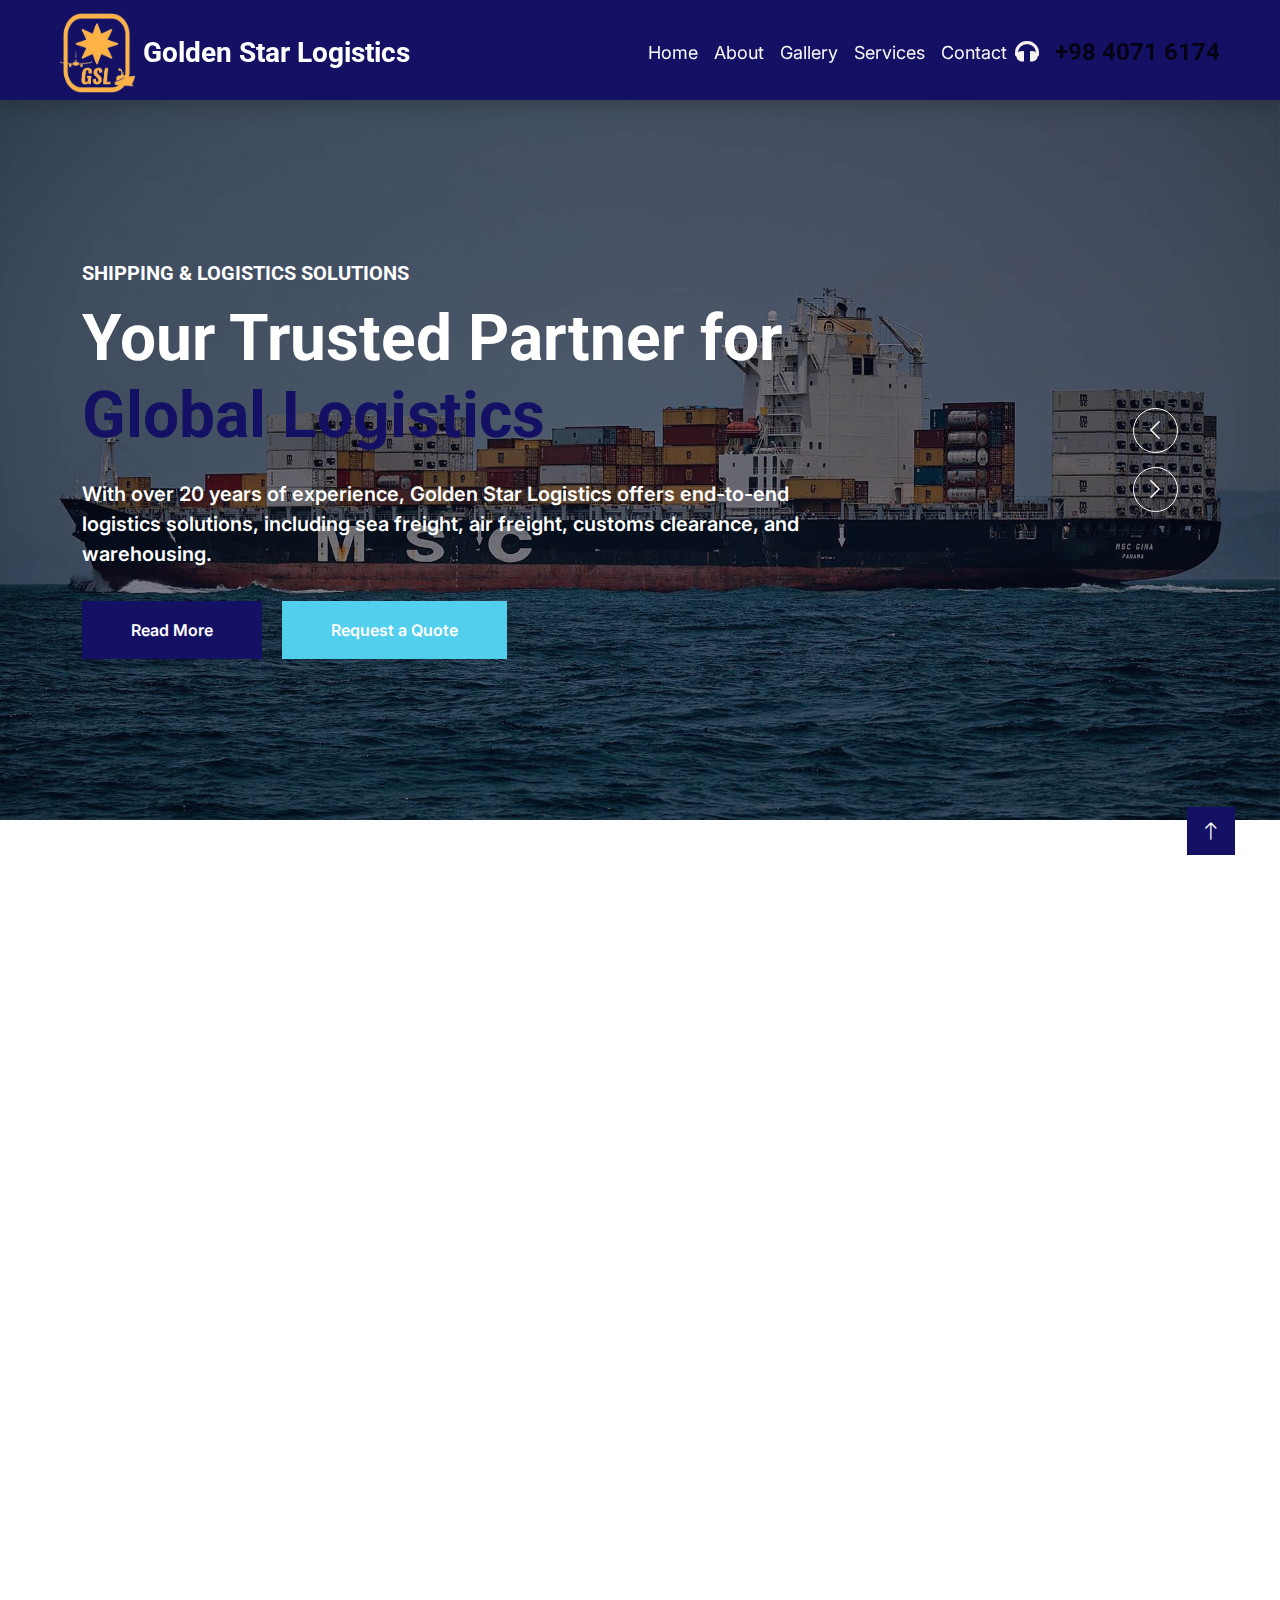
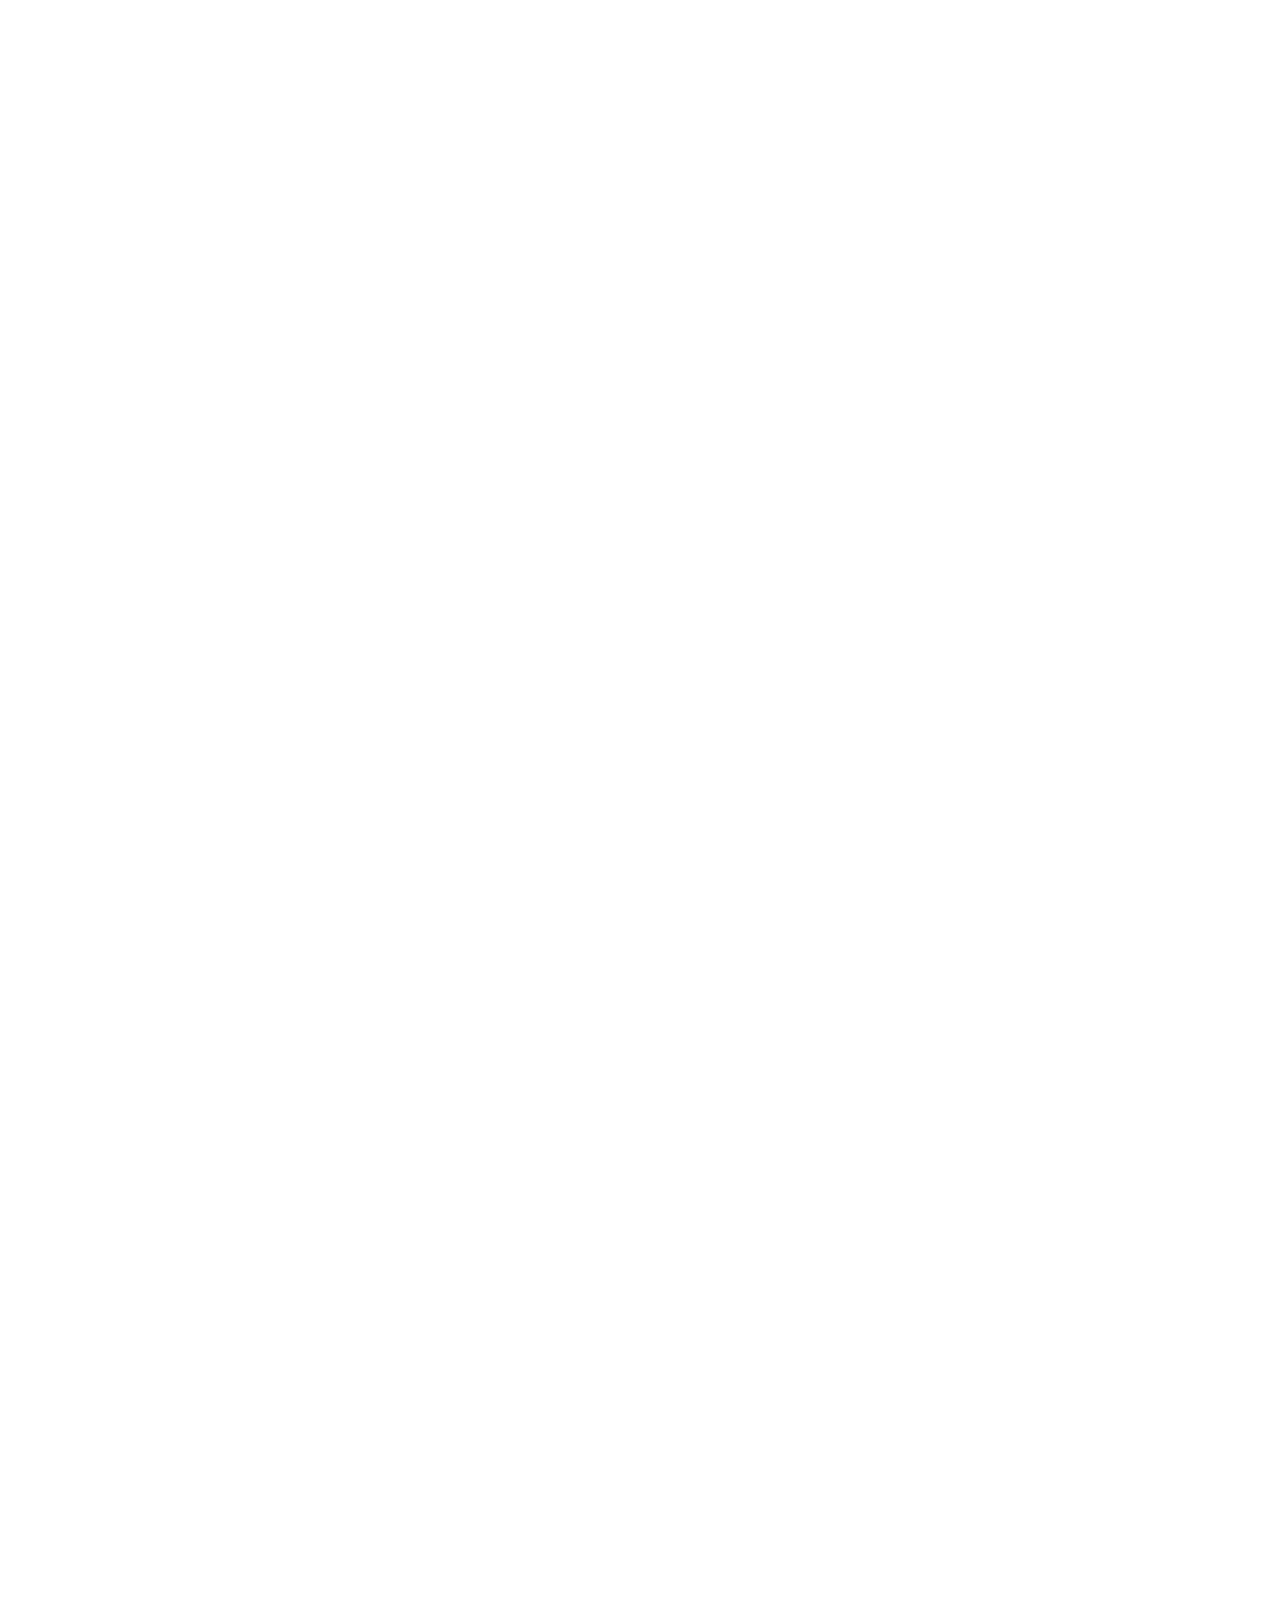
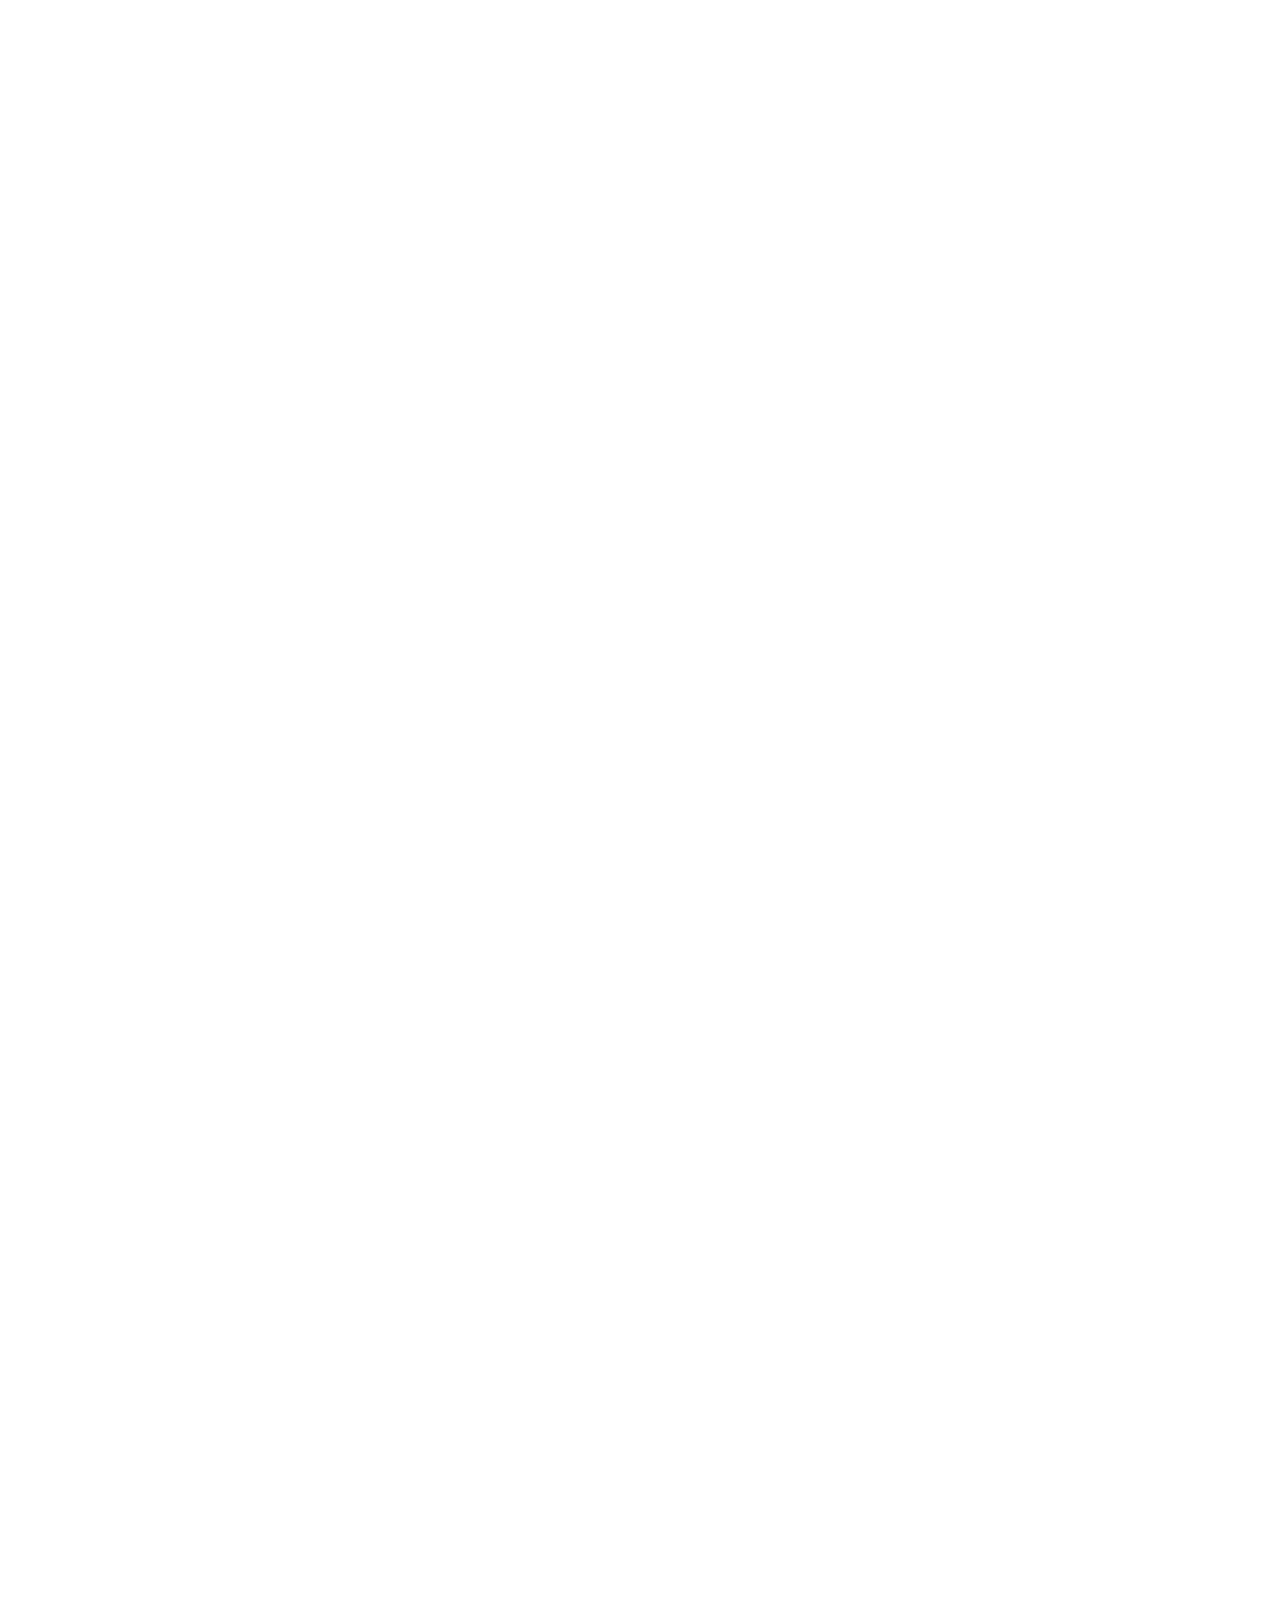
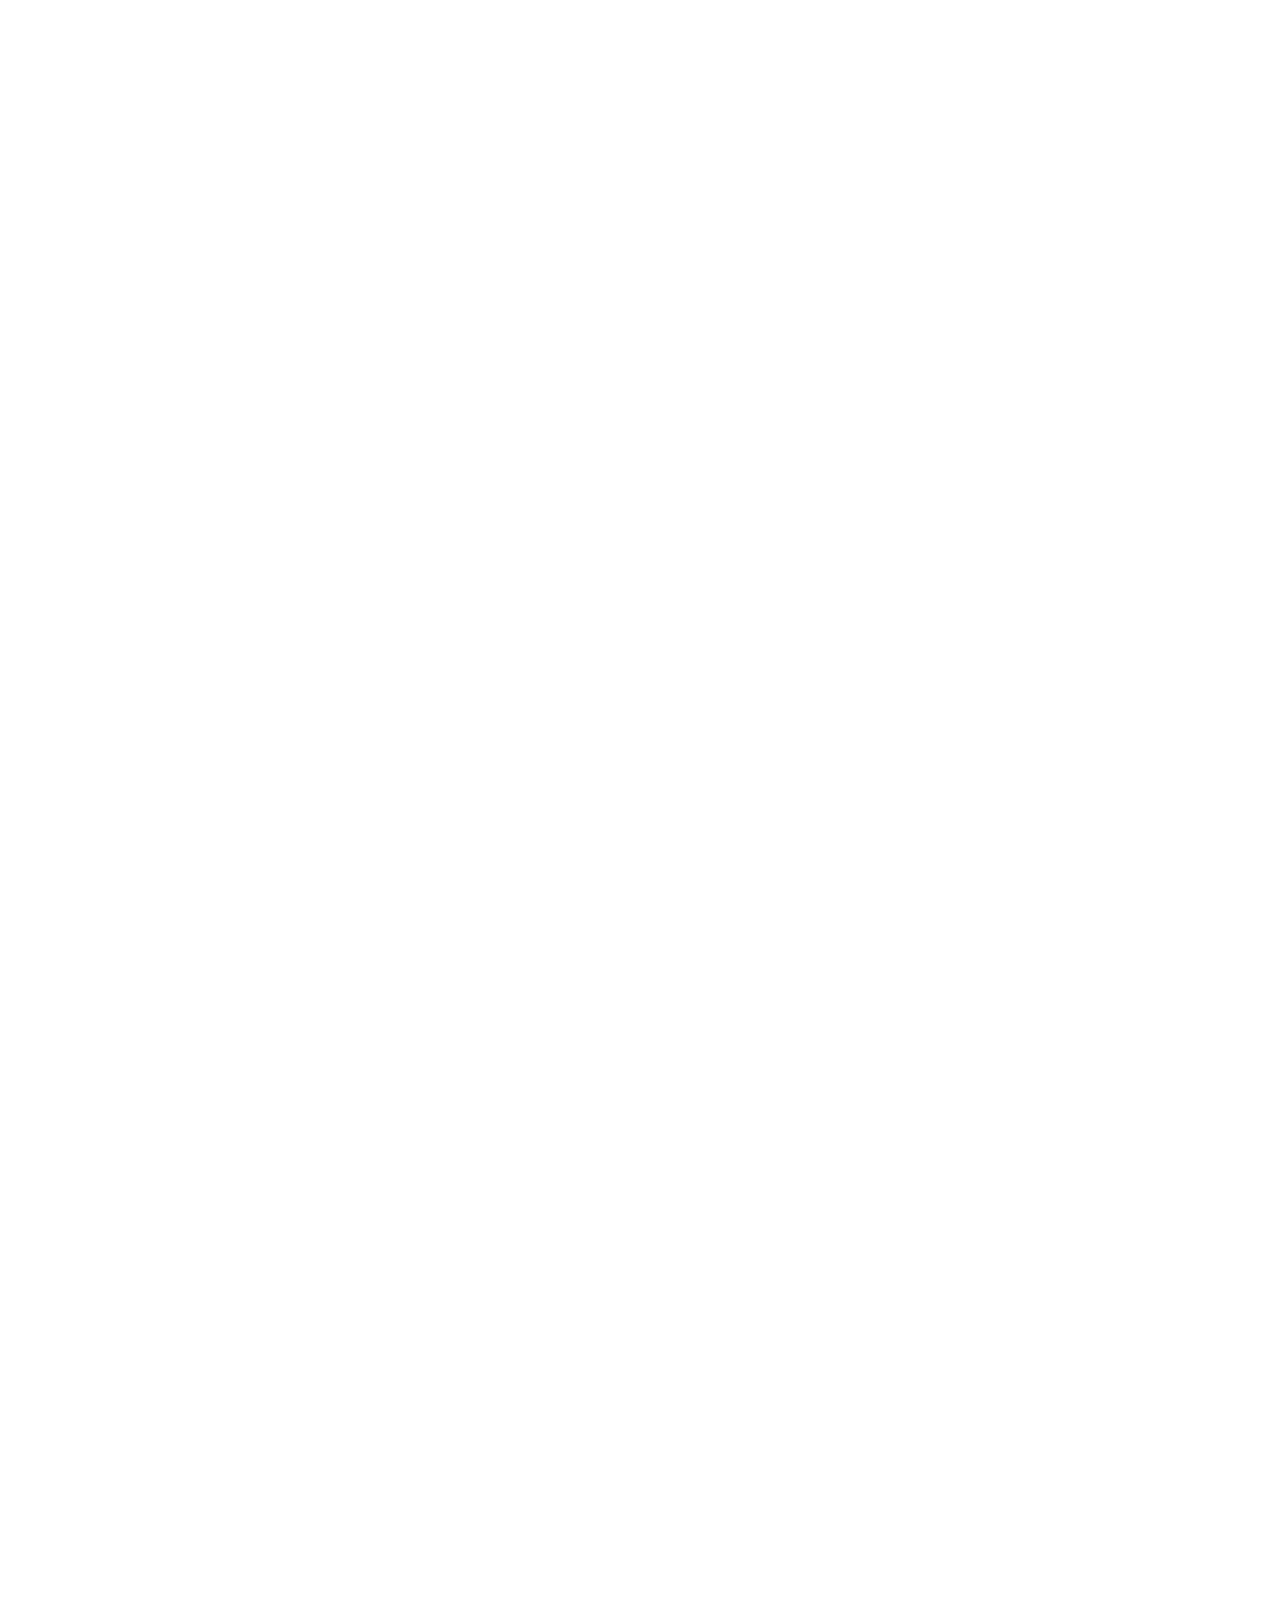
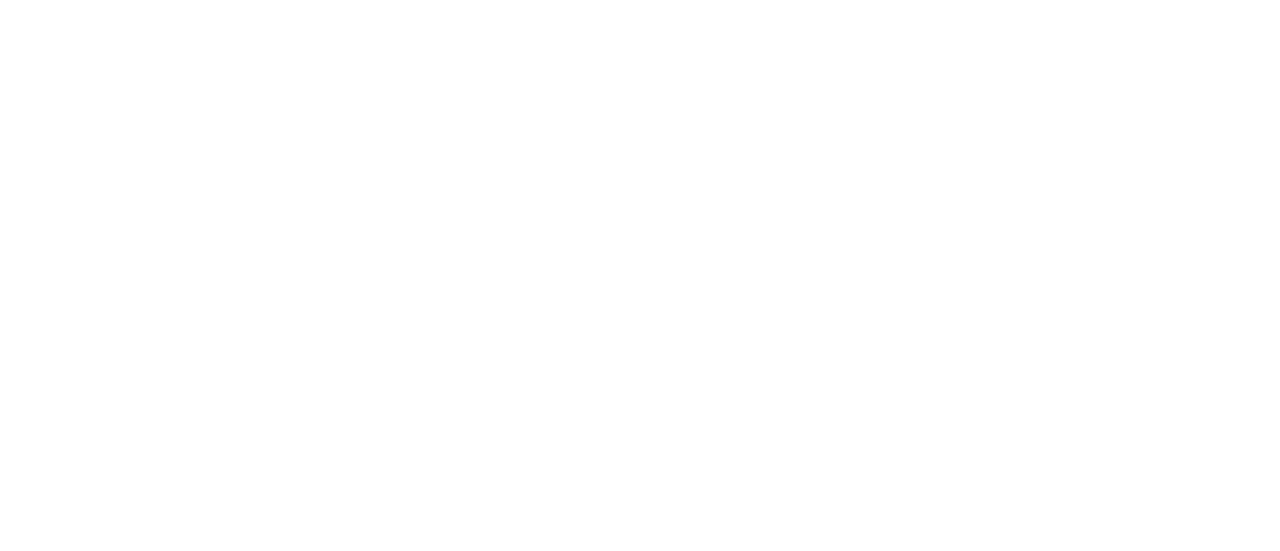
<file: index.html>
<!DOCTYPE html>
<html lang="en">

<head>
    <meta charset="utf-8">
    <title>Golden Star Logistics</title>
    <meta content="width=device-width, initial-scale=1.0" name="viewport">
    <meta content="" name="keywords">
    <meta content="" name="description">

    <!-- Favicon -->
    <link href="img/favicon.ico" rel="icon">

    <!-- Google Web Fonts -->
    <link rel="preconnect" href="https://fonts.googleapis.com">
    <link rel="preconnect" href="https://fonts.gstatic.com" crossorigin>
    <link href="https://fonts.googleapis.com/css2?family=Inter:wght@400;600&family=Roboto:wght@500;700&display=swap" rel="stylesheet">

    <!-- Icon Font Stylesheet -->
    <link href="https://cdnjs.cloudflare.com/ajax/libs/font-awesome/5.10.0/css/all.min.css" rel="stylesheet">
    <link href="https://cdn.jsdelivr.net/npm/bootstrap-icons@1.4.1/font/bootstrap-icons.css" rel="stylesheet">

    <!-- Libraries Stylesheet -->
    <link href="lib/animate/animate.min.css" rel="stylesheet">
    <link href="lib/owlcarousel/assets/owl.carousel.min.css" rel="stylesheet">

    <!-- Customized Bootstrap Stylesheet -->
    <link href="css/bootstrap.min.css" rel="stylesheet">

    <!-- Template Stylesheet -->
    <link href="css/style.css" rel="stylesheet">
</head>

<body>
    <!-- Spinner Start -->
    <div id="spinner" class="show bg-white position-fixed translate-middle w-100 vh-100 top-50 start-50 d-flex align-items-center justify-content-center">
        <div class="spinner-grow text-primary" style="width: 3rem; height: 3rem;" role="status">
            <span class="sr-only">Loading...</span>
        </div>
    </div>
    <!-- Spinner End -->


    <nav class="navbar navbar-expand-lg bg-white navbar-light shadow border-top border-5 border-primary sticky-top p-0">
        <div class="container-fluid">
            <!-- Logo and Company Name -->
            <a href="index.html" class="navbar-brand bg-primary d-flex align-items-center px-4 px-lg-5">
                <img src="img/logo.png" class="me-2" style="height: 80px; width: auto;">
                <h2 class="mb-0 text-white" >Golden Star Logistics</h2>
            </a>
    
            <!-- Burger Button -->
            <button class="navbar-toggler" type="button" data-bs-toggle="collapse" data-bs-target="#navbarCollapse">
                <span class="navbar-toggler-icon"></span>
            </button>
    
            <!-- Navbar Links -->
            <div class="collapse navbar-collapse" id="navbarCollapse">
                <div class="navbar-nav ms-auto p-4 p-lg-0">
                    <a href="index.html" class="nav-item nav-link active">Home</a>
                    <a href="about.html" class="nav-item nav-link">About</a>
                    <a href="gallery.html" class="nav-item nav-link">Gallery</a>
                    <a href="service.html" class="nav-item nav-link">Services</a>
                    <a href="contact.html" class="nav-item nav-link">Contact</a>
                </div>
                <h4 class="m-0 pe-lg-5 d-none d-lg-block"><i class="fa fa-headphones text-light me-3"></i>+98 4071 6174</h4>
            </div>
        </div>
    </nav>

   <!-- Carousel Start -->
<div class="container-fluid p-0 pb-5">
    <div class="owl-carousel header-carousel position-relative mb-5">
        <div class="owl-carousel-item position-relative">
            <img class="img-fluid" src="img/carousel-1.jpg" alt="">
            <div class="position-absolute top-0 start-0 w-100 h-100 d-flex align-items-center" style="background: rgba(6, 3, 21, .5);">
                <div class="container">
                    <div class="row justify-content-start">
                        <div class="col-10 col-lg-8">
                            <h5 class="text-white text-uppercase mb-3 animated slideInDown">Shipping & Logistics Solutions</h5>
                            <h1 class="display-3 text-white animated slideInDown mb-4">Your Trusted Partner for <span class="text-primary">Global Logistics</span></h1>
                            <p class="fs-5 fw-medium text-white mb-4 pb-2">With over 20 years of experience, Golden Star Logistics offers end-to-end logistics solutions, including sea freight, air freight, customs clearance, and warehousing.</p>
                            <a href="" class="btn btn-primary py-md-3 px-md-5 me-3 animated slideInLeft">Read More</a>
                            <a href="tel:9840716174" class="btn btn-secondary py-md-3 px-md-5 animated slideInRight">Request a Quote</a>
                        </div>
                    </div>
                </div>
            </div>
        </div>
        <div class="owl-carousel-item position-relative">
            <img class="img-fluid" src="img/carousel-2.jpg" alt="">
            <div class="position-absolute top-0 start-0 w-100 h-100 d-flex align-items-center" style="background: rgba(6, 3, 21, .5);">
                <div class="container">
                    <div class="row justify-content-start">
                        <div class="col-10 col-lg-8">
                            <h5 class="text-white text-uppercase mb-3 animated slideInDown">Customs Clearance & Freight Forwarding</h5>
                            <h1 class="display-3 text-white animated slideInDown mb-4">Seamless <span class="text-primary">Customs Solutions</span> Worldwide</h1>
                            <p class="fs-5 fw-medium text-white mb-4 pb-2">Specializing in import/export clearance, LCL consolidation, and door-to-door delivery, we ensure your cargo reaches its destination hassle-free.</p>
                            <a href="" class="btn btn-primary py-md-3 px-md-5 me-3 animated slideInLeft">Learn More</a>
                            <a href="tel:9840716174" class="btn btn-secondary py-md-3 px-md-5 animated slideInRight">Request a Quote</a>
                        </div>
                    </div>
                </div>
            </div>
        </div>
        <div class="owl-carousel-item position-relative">
            <img class="img-fluid" src="img/carousel-2.jpg" alt="">
            <div class="position-absolute top-0 start-0 w-100 h-100 d-flex align-items-center" style="background: rgba(6, 3, 21, .5);">
                <div class="container">
                    <div class="row justify-content-start">
                        <div class="col-10 col-lg-8">
                            <h5 class="text-white text-uppercase mb-3 animated slideInDown">Sea & Air Freight Forwarding</h5>
                            <h1 class="display-3 text-white animated slideInDown mb-4">Reliable <span class="text-primary">Freight Solutions</span> Across the Globe</h1>
                            <p class="fs-5 fw-medium text-white mb-4 pb-2">With over 20 years of expertise, we provide seamless sea and air freight services, ensuring timely and secure delivery of your cargo.</p>
                            <a href="" class="btn btn-primary py-md-3 px-md-5 me-3 animated slideInLeft">Explore Services</a>
                            <a href="tel:9840716174" class="btn btn-secondary py-md-3 px-md-5 animated slideInRight">Request a Quote</a>
                        </div>
                    </div>
                </div>
            </div>
        </div>
    </div>
</div>
<!-- Carousel End -->


    <!-- About Start -->
<div class="container-fluid overflow-hidden py-5 px-lg-0">
    <div class="container about py-5 px-lg-0">
        <div class="row g-5 mx-lg-0">
            <div class="col-lg-6 ps-lg-0 wow fadeInLeft" data-wow-delay="0.1s" style="min-height: 400px;">
                <div class="position-relative h-100">
                    <img class="position-absolute img-fluid w-100 h-100" src="img/about.jpg" style="object-fit: cover;" alt="">
                </div>
            </div>
            <div class="col-lg-6 about-text wow fadeInUp" data-wow-delay="0.3s">
                <h6 class="text-secondary text-uppercase mb-3">About Us</h6>
                <h1 class="mb-5">Your Trusted Partner in Logistics and Freight Solutions</h1>
                <p class="mb-5">Golden Star Logistics (GSL) has been a leader in the shipping and logistics industry for over 20 years. We specialize in providing end-to-end logistics solutions, including sea freight, air freight, customs clearance, and warehousing. Our global network and expertise ensure your cargo is handled with care and delivered on time, every time.</p>
                <div class="row g-4 mb-5">
                    <div class="col-sm-6 wow fadeIn" data-wow-delay="0.5s">
                        <i class="fa fa-globe fa-3x text-primary mb-3"></i>
                        <h5>Global Coverage</h5>
                        <p class="m-0">With a presence in major ports and cities worldwide, we offer seamless logistics solutions across the globe.</p>
                    </div>
                    <div class="col-sm-6 wow fadeIn" data-wow-delay="0.7s">
                        <i class="fa fa-shipping-fast fa-3x text-primary mb-3"></i>
                        <h5>On-Time Delivery</h5>
                        <p class="m-0">Our efficient processes and experienced team ensure your cargo reaches its destination on schedule.</p>
                    </div>
                </div>
                <a href="" class="btn btn-primary py-3 px-5">Explore More</a>
            </div>
        </div>
    </div>
</div>
<!-- About End -->


   <!-- Fact Start -->
<div class="container-xxl py-5">
    <div class="container py-5">
        <div class="row g-5">
            <div class="col-lg-6 wow fadeInUp" data-wow-delay="0.1s">
                <h6 class="text-secondary text-uppercase mb-3">Why Choose Us?</h6>
                <h1 class="mb-5">Your Reliable Partner for Global Logistics Solutions</h1>
                <p class="mb-5">With over 20 years of experience, Golden Star Logistics (GSL) has established itself as a trusted name in the shipping and logistics industry. We specialize in sea freight, air freight, customs clearance, and LCL consolidation, ensuring your cargo is handled with precision and care.</p>
                <div class="d-flex align-items-center">
                    <i class="fa fa-headphones fa-2x flex-shrink-0 bg-primary p-3 text-white"></i>
                    <div class="ps-4">
                        <h6>Call for any query!</h6>
                        <h3 class="text-primary m-0">+91 98407 16174</h3>
                    </div>
                </div>
            </div>
            <div class="col-lg-6">
                <div class="row g-4 align-items-center">
                    <div class="col-sm-6">
                        <div class="bg-primary p-4 mb-4 wow fadeIn" data-wow-delay="0.3s">
                            <i class="fa fa-users fa-2x text-white mb-3"></i>
                            <h2 class="text-white mb-2" data-toggle="counter-up">1500</h2>
                            <p class="text-white mb-0">Happy Clients</p>
                        </div>
                        <div class="bg-secondary p-4 wow fadeIn" data-wow-delay="0.5s">
                            <i class="fa fa-ship fa-2x text-white mb-3"></i>
                            <h2 class="text-white mb-2" data-toggle="counter-up">5000</h2>
                            <p class="text-white mb-0">Successful Shipments</p>
                        </div>
                    </div>
                    <div class="col-sm-6">
                        <div class="bg-success p-4 wow fadeIn" data-wow-delay="0.7s">
                            <i class="fa fa-star fa-2x text-white mb-3"></i>
                            <h2 class="text-white mb-2" data-toggle="counter-up">4.8</h2>
                            <p class="text-white mb-0">Customer Rating</p>
                        </div>
                    </div>
                </div>
            </div>
        </div>
    </div>
</div>
<!-- Fact End -->


   <!-- Service Start -->
<div class="container-xxl py-5">
    <div class="container py-5">
        <div class="text-center wow fadeInUp" data-wow-delay="0.1s">
            <h6 class="text-secondary text-uppercase">Our Services</h6>
            <h1 class="mb-5">Explore Our Services</h1>
        </div>
        <div class="row g-4">
            <div class="col-md-6 col-lg-4 wow fadeInUp" data-wow-delay="0.3s">
                <div class="service-item p-4">
                    <div class="overflow-hidden mb-4">
                        <img class="img-fluid" src="img/service-1.jpg" alt="">
                    </div>
                    <h4 class="mb-3">Air Freight</h4>
                    <p>We provide fast and reliable air freight services, ensuring your cargo reaches its destination safely and on time.</p>
                    <a class="btn-slide mt-2" href="airfright.html"><i class="fa fa-arrow-right"></i><span>Read More</span></a>
                </div>
            </div>
            <div class="col-md-6 col-lg-4 wow fadeInUp" data-wow-delay="0.5s">
                <div class="service-item p-4">
                    <div class="overflow-hidden mb-4">
                        <img class="img-fluid" src="img/service-2.jpg" alt="">
                    </div>
                    <h4 class="mb-3">Ocean Freight</h4>
                    <p>Our sea freight solutions offer cost-effective and efficient transportation for your goods across global destinations.</p>
                    <a class="btn-slide mt-2" href="seafright.html"><i class="fa fa-arrow-right"></i><span>Read More</span></a>
                </div>
            </div>
            <div class="col-md-6 col-lg-4 wow fadeInUp" data-wow-delay="0.7s">
                <div class="service-item p-4">
                    <div class="overflow-hidden mb-4">
                        <img class="img-fluid" src="img/service-3.jpg" alt="">
                    </div>
                    <h4 class="mb-3">Customs Clearance</h4>
                    <p>We specialize in hassle-free customs clearance, ensuring smooth import and export processes for your cargo.</p>
                    <a class="btn-slide mt-2" href="Customs Clearance.html"><i class="fa fa-arrow-right"></i><span>Read More</span></a>
                </div>
            </div>
            <div class="col-md-6 col-lg-4 wow fadeInUp" data-wow-delay="0.3s">
                <div class="service-item p-4">
                    <div class="overflow-hidden mb-4">
                        <img class="img-fluid" src="img/service-4.jpg" alt="">
                    </div>
                    <h4 class="mb-3">LCL Consolidation</h4>
                    <p>Our Less than Container Load (LCL) services are perfect for small shipments, offering flexibility and cost savings.</p>
                    <a class="btn-slide mt-2" href="LCL Consolidation.html"><i class="fa fa-arrow-right"></i><span>Read More</span></a>
                </div>
            </div>
            <div class="col-md-6 col-lg-4 wow fadeInUp" data-wow-delay="0.5s">
                <div class="service-item p-4">
                    <div class="overflow-hidden mb-4">
                        <img class="img-fluid" src="img/service-5.jpg" alt="">
                    </div>
                    <h4 class="mb-3">Warehousing</h4>
                    <p>We offer secure and efficient warehousing solutions to store and manage your goods with care.</p>
                    <a class="btn-slide mt-2" href="Warehousing.html"><i class="fa fa-arrow-right"></i><span>Read More</span></a>
                </div>
            </div>
            <div class="col-md-6 col-lg-4 wow fadeInUp" data-wow-delay="0.7s">
                <div class="service-item p-4">
                    <div class="overflow-hidden mb-4">
                        <img class="img-fluid" src="img/service-6.jpg" alt="">
                    </div>
                    <h4 class="mb-3">Door-to-Door Delivery</h4>
                    <p>Our end-to-end logistics solutions ensure your cargo is delivered directly to your doorstep, hassle-free.</p>
                    <a class="btn-slide mt-2" href="Door-to-Door Delivery.html"><i class="fa fa-arrow-right"></i><span>Read More</span></a>
                </div>
            </div>
        </div>
    </div>
</div>
<!-- Service End -->

   <!-- Feature Start -->
<div class="container-fluid overflow-hidden py-5 px-lg-0">
    <div class="container feature py-5 px-lg-0">
        <div class="row g-5 mx-lg-0">
            <div class="col-lg-6 feature-text wow fadeInUp" data-wow-delay="0.1s">
                <h6 class="text-secondary text-uppercase mb-3">Our Features</h6>
                <h1 class="mb-5">Trusted Logistics Solutions Since 2003</h1>
                <div class="d-flex mb-5 wow fadeInUp" data-wow-delay="0.3s">
                    <i class="fa fa-globe text-primary fa-3x flex-shrink-0"></i>
                    <div class="ms-4">
                        <h5>Global Network</h5>
                        <p class="mb-0">With a presence in major ports and cities worldwide, we provide seamless logistics solutions across the globe.</p>
                    </div>
                </div>
                <div class="d-flex mb-5 wow fadeIn" data-wow-delay="0.5s">
                    <i class="fa fa-shipping-fast text-primary fa-3x flex-shrink-0"></i>
                    <div class="ms-4">
                        <h5>On-Time Delivery</h5>
                        <p class="mb-0">Our efficient processes and experienced team ensure your cargo reaches its destination on schedule, every time.</p>
                    </div>
                </div>
                <div class="d-flex mb-0 wow fadeInUp" data-wow-delay="0.7s">
                    <i class="fa fa-headphones text-primary fa-3x flex-shrink-0"></i>
                    <div class="ms-4">
                        <h5>24/7 Customer Support</h5>
                        <p class="mb-0">Our dedicated support team is available round the clock to assist you with any queries or concerns.</p>
                    </div>
                </div>
            </div>
            <div class="col-lg-6 pe-lg-0 wow fadeInRight" data-wow-delay="0.1s" style="min-height: 400px;">
                <div class="position-relative h-100">
                    <img class="position-absolute img-fluid w-100 h-100" src="img/feature.jpg" style="object-fit: cover;" alt="">
                </div>
            </div>
        </div>
    </div>
</div>
<!-- Feature End -->

    <!-- Quote Start -->
<div class="container-xxl py-5">
    <div class="container py-5">
        <div class="row g-5 align-items-center">
            <div class="col-lg-5 wow fadeInUp" data-wow-delay="0.1s">
                <h6 class="text-secondary text-uppercase mb-3">Get A Quote</h6>
                <h1 class="mb-5">Request A Free Quote!</h1>
                <p class="mb-5">At Golden Star Logistics, we provide customized logistics solutions tailored to your needs. Let us handle your cargo with care and efficiency.</p>
                <div class="d-flex align-items-center">
                    <i class="fa fa-headphones fa-2x flex-shrink-0 bg-primary p-3 text-white"></i>
                    <div class="ps-4">
                        <h6>Call for any query!</h6>
                        <h3 class="text-primary m-0"><a href="tel:+919840716174" style="text-decoration: none; color: inherit;">+91 98407 16174</a></h3>
                    </div>
                </div>
            </div>
            <div class="col-lg-7">
                <div class="bg-light text-center p-5 wow fadeIn" data-wow-delay="0.5s">
                    <form>
                        <div class="row g-3">
                            <div class="col-12 col-sm-6">
                                <input type="text" class="form-control border-0" placeholder="Your Name" style="height: 55px;">
                            </div>
                            <div class="col-12 col-sm-6">
                                <input type="email" class="form-control border-0" placeholder="Your Email" style="height: 55px;">
                            </div>
                            <div class="col-12 col-sm-6">
                                <input type="text" class="form-control border-0" placeholder="Your Mobile" style="height: 55px;">
                            </div>
                            <div class="col-12 col-sm-6">
                                <select class="form-select border-0" style="height: 55px;">
                                    <option selected>Select A Service</option>
                                    <option value="1">Air Freight</option>
                                    <option value="2">Ocean Freight</option>
                                    <option value="3">Customs Clearance</option>
                                    <option value="4">LCL Consolidation</option>
                                    <option value="5">Warehousing</option>
                                    <option value="6">Door-to-Door Delivery</option>
                                </select>
                            </div>
                            <div class="col-12">
                                <textarea class="form-control border-0" placeholder="Special Note"></textarea>
                            </div>
                            <div class="col-12">
                                <button class="btn btn-primary w-100 py-3" type="submit">Submit</button>
                            </div>
                        </div>
                    </form>
                </div>
            </div>
        </div>
    </div>
</div>
<!-- Quote End -->


    <!-- Team Start -->
<div class="container-xxl py-5">
    <div class="container py-5">
        <div class="text-center wow fadeInUp" data-wow-delay="0.1s">
            <h6 class="text-secondary text-uppercase">Our Founder</h6>
            <h1 class="mb-5">Meet Our Visionary Leader</h1>
        </div>
        <div class="row justify-content-center">
            <div class="col-lg-4 col-md-6 wow fadeInUp" data-wow-delay="0.3s">
                <div class="team-item p-4 text-center">
                    <div class="overflow-hidden mb-4">
                        <img class="img-fluid rounded-circle" src="img/founder.jpg" alt="Founder">
                    </div>
                    <h5 class="mb-0">Chinnu Sha</h5>
                    <p>Founder & CEO</p>
                    <p class="mt-3">With over 20 years of experience in the logistics industry, Chinnu Sha has built Golden Star Logistics into a trusted name in global shipping and freight solutions.</p>
                    <div class="btn-slide mt-1">
                        <i class="fa fa-share"></i>
                        <span>
                            <a href=""><i class="fab fa-facebook-f"></i></a>
                            <a href=""><i class="fab fa-twitter"></i></a>
                            <a href=""><i class="fab fa-linkedin-in"></i></a>
                        </span>
                    </div>
                </div>
            </div>
        </div>
    </div>
</div>
<!-- Team End -->


    <!-- Testimonial Start -->
<div class="container-xxl py-5 wow fadeInUp" data-wow-delay="0.1s">
    <div class="container py-5">
        <div class="text-center">
            <h6 class="text-secondary text-uppercase">Testimonial</h6>
            <h1 class="mb-0">What Our Clients Say!</h1>
        </div>
        <div class="owl-carousel testimonial-carousel wow fadeInUp" data-wow-delay="0.1s">
            <!-- Testimonial 1 -->
            <div class="testimonial-item p-4 my-5">
                <i class="fa fa-quote-right fa-3x text-light position-absolute top-0 end-0 mt-n3 me-4"></i>
                <div class="d-flex align-items-end mb-4">
                    <div class="ms-4">
                        <h5 class="mb-1">Ramesh Patel</h5>
                        <p class="m-0">Business Owner</p>
                    </div>
                </div>
                <p class="mb-0">"Golden Star Logistics is simply the best! They handled my shipments with so much care. Time pe delivery, no tension at all. Dhanyavaad!"</p>
            </div>

            <!-- Testimonial 2 -->
            <div class="testimonial-item p-4 my-5">
                <i class="fa fa-quote-right fa-3x text-light position-absolute top-0 end-0 mt-n3 me-4"></i>
                <div class="d-flex align-items-end mb-4">
                    <div class="ms-4">
                        <h5 class="mb-1">Priya Sharma</h5>
                        <p class="m-0">Import/Export Manager</p>
                    </div>
                </div>
                <p class="mb-0">"I was worried about customs clearance, but GSL made it so smooth. They are true professionals. Ekdum mast service!"</p>
            </div>

            <!-- Testimonial 3 -->
            <div class="testimonial-item p-4 my-5">
                <i class="fa fa-quote-right fa-3x text-light position-absolute top-0 end-0 mt-n3 me-4"></i>
                <div class="d-flex align-items-end mb-4">
                    <div class="ms-4">
                        <h5 class="mb-1">Vijay Kumar</h5>
                        <p class="m-0">Logistics Coordinator</p>
                    </div>
                </div>
                <p class="mb-0">"GSL’s LCL consolidation service saved me a lot of money. They are reliable and always on time. Full paisa vasool!"</p>
            </div>

            <!-- Testimonial 4 -->
            <div class="testimonial-item p-4 my-5">
                <i class="fa fa-quote-right fa-3x text-light position-absolute top-0 end-0 mt-n3 me-4"></i>
                <div class="d-flex align-items-end mb-4">
                    <div class="ms-4">
                        <h5 class="mb-1">Anjali Gupta</h5>
                        <p class="m-0">Warehouse Manager</p>
                    </div>
                </div>
                <p class="mb-0">"Their warehousing solutions are top-notch. My goods are always safe and well-organized. Bahut badhiya service!"</p>
            </div>

            <!-- Testimonial 5 -->
            <div class="testimonial-item p-4 my-5">
                <i class="fa fa-quote-right fa-3x text-light position-absolute top-0 end-0 mt-n3 me-4"></i>
                <div class="d-flex align-items-end mb-4">
                    <div class="ms-4">
                        <h5 class="mb-1">Rajesh Singh</h5>
                        <p class="m-0">Freight Forwarder</p>
                    </div>
                </div>
                <p class="mb-0">"GSL’s air freight services are super fast. My clients are always happy with the delivery time. Keep up the good work!"</p>
            </div>
        </div>
    </div>
</div>
<!-- Testimonial End -->


   <!-- Footer Start -->
<div class="container-fluid bg-dark text-light footer pt-5 wow fadeIn" data-wow-delay="0.1s" style="margin-top: 6rem;">
    <div class="container py-5">
        <div class="row g-5">
            <!-- Address Section -->
            <div class="col-lg-3 col-md-6">
                <h4 class="text-light mb-4">Address</h4>
                <p class="mb-2"><i class="fa fa-map-marker-alt me-3"></i>Chennai, Tamil Nadu, India</p>
                <p class="mb-2"><i class="fa fa-phone-alt me-3"></i>+91 98407 16174</p>
                <p class="mb-2"><i class="fa fa-envelope me-3"></i>info@goldenstarlogistics.com</p>
                <div class="d-flex pt-2">
                    <a class="btn btn-outline-light btn-social" href="https://twitter.com" target="_blank"><i class="fab fa-twitter"></i></a>
                    <a class="btn btn-outline-light btn-social" href="https://facebook.com" target="_blank"><i class="fab fa-facebook-f"></i></a>
                    <a class="btn btn-outline-light btn-social" href="https://youtube.com" target="_blank"><i class="fab fa-youtube"></i></a>
                    <a class="btn btn-outline-light btn-social" href="https://linkedin.com" target="_blank"><i class="fab fa-linkedin-in"></i></a>
                </div>
            </div>

            <!-- Services Section -->
            <div class="col-lg-3 col-md-6">
                <h4 class="text-light mb-4">Services</h4>
                <a class="btn btn-link" href="">Air Freight</a>
                <a class="btn btn-link" href="">Sea Freight</a>
                <a class="btn btn-link" href="">Customs Clearance</a>
                <a class="btn btn-link" href="">LCL Consolidation</a>
                <a class="btn btn-link" href="">Warehousing</a>
            </div>

            <!-- Quick Links Section -->
            <div class="col-lg-3 col-md-6">
                <h4 class="text-light mb-4">Quick Links</h4>
                <a class="btn btn-link" href="">About Us</a>
                <a class="btn btn-link" href="">Contact Us</a>
                <a class="btn btn-link" href="">Our Services</a>
                <a class="btn btn-link" href="">Terms & Condition</a>
                <a class="btn btn-link" href="">Privacy Policy</a>
            </div>

            <!-- Newsletter Section -->
            <div class="col-lg-3 col-md-6">
                <h4 class="text-light mb-4">Newsletter</h4>
                <p>Subscribe to our newsletter for the latest updates and offers.</p>
                <div class="position-relative mx-auto" style="max-width: 400px;">
                    <input class="form-control border-0 w-100 py-3 ps-4 pe-5" type="text" placeholder="Your email">
                    <button type="button" class="btn btn-primary py-2 position-absolute top-0 end-0 mt-2 me-2">Sign Up</button>
                </div>
            </div>
        </div>
    </div>

    <!-- Copyright Section -->
    <div class="container">
        <div class="copyright">
            <div class="row">
                <div class="col-md-6 text-center text-md-start mb-3 mb-md-0">
                    &copy; <a class="border-bottom" href="#">Golden Star Logistics</a>, All Rights Reserved.
                </div>
                <div class="col-md-6 text-center text-md-end">
                    Designed By <a class="border-bottom" href="https://ahamed-anas-portfolio.netlify.app/" target="_blank" rel="noopener noreferrer">Ahamed Anas</a>
                </div>
            </div>
        </div>
    </div>
</div>
<!-- Footer End -->

<!-- Back to Top -->
<a href="#" class="btn btn-lg btn-primary btn-lg-square rounded-0 back-to-top"><i class="bi bi-arrow-up"></i></a>

<!-- JavaScript Libraries -->
<script src="https://code.jquery.com/jquery-3.4.1.min.js"></script>
<script src="https://cdn.jsdelivr.net/npm/bootstrap@5.0.0/dist/js/bootstrap.bundle.min.js"></script>
<script src="lib/wow/wow.min.js"></script>
<script src="lib/easing/easing.min.js"></script>
<script src="lib/waypoints/waypoints.min.js"></script>
<script src="lib/counterup/counterup.min.js"></script>
<script src="lib/owlcarousel/owl.carousel.min.js"></script>

<!-- Template Javascript -->
<script src="js/main.js"></script>
</file>
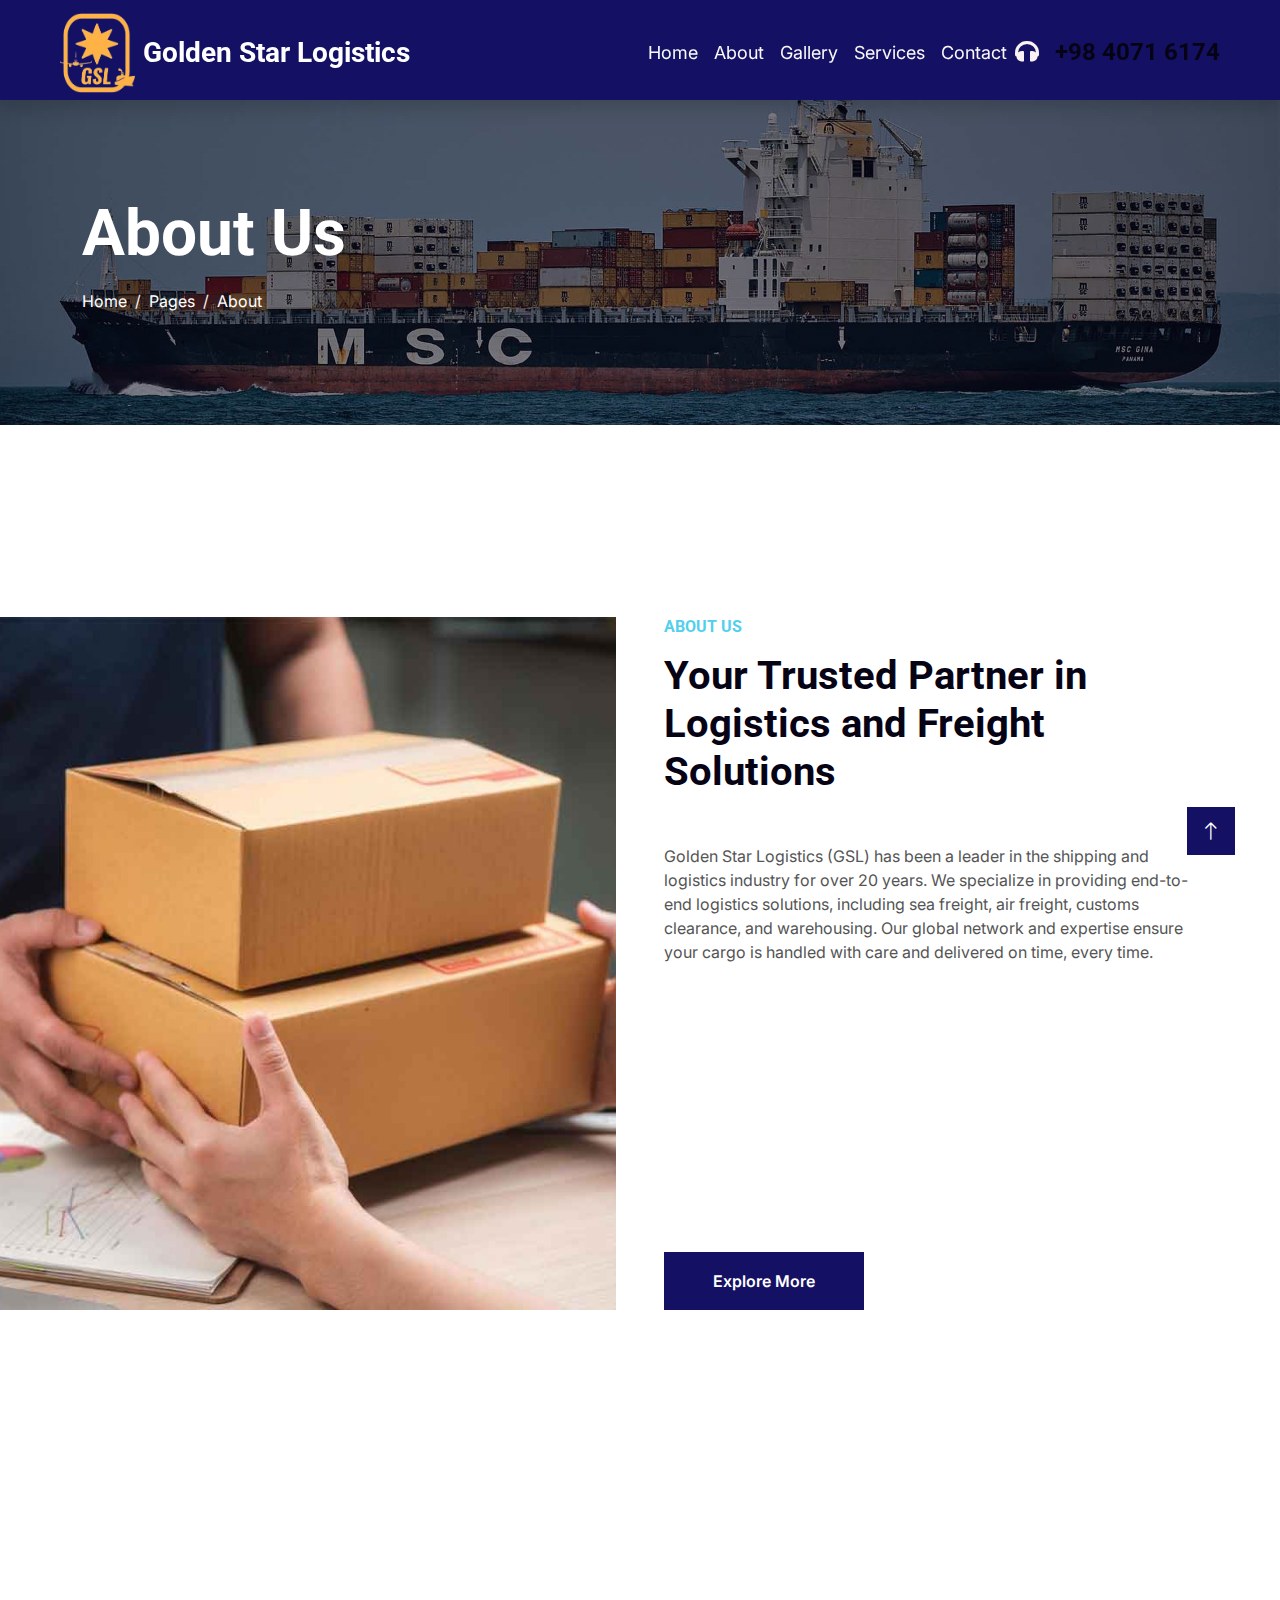
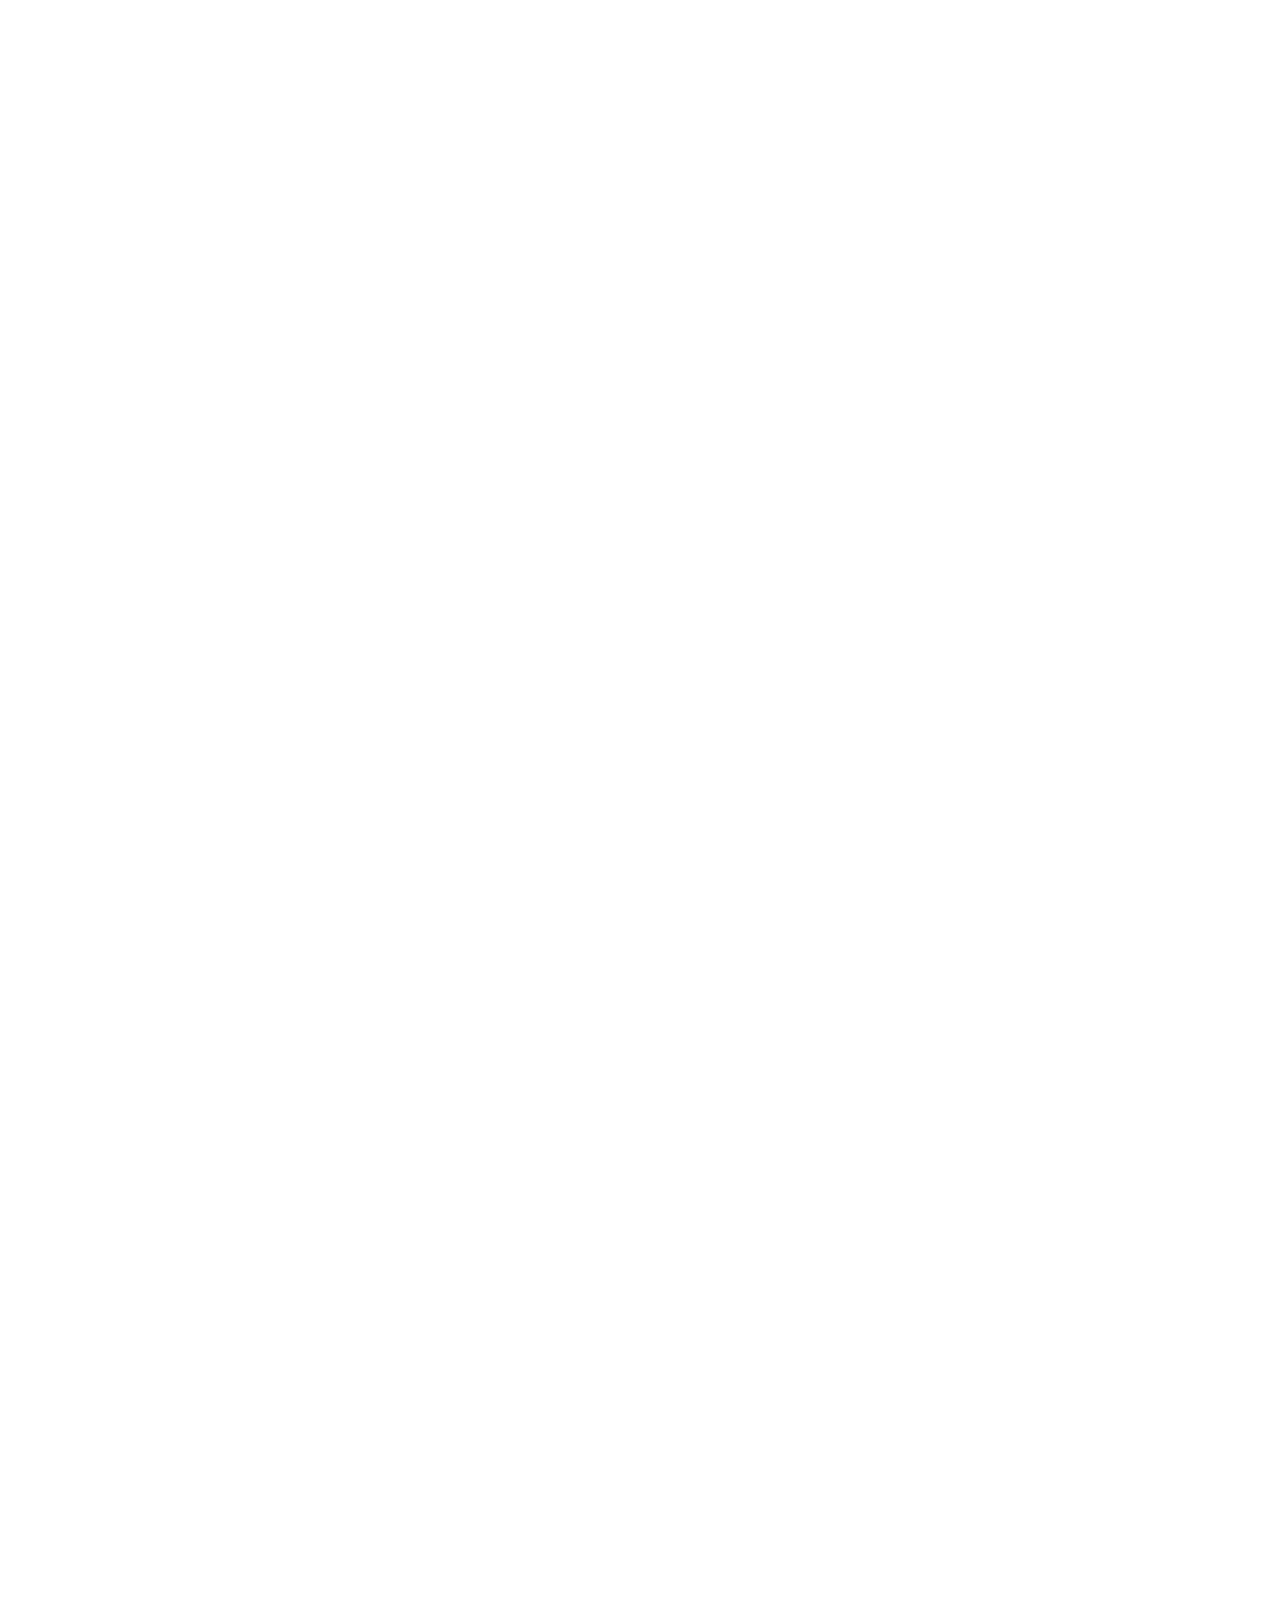
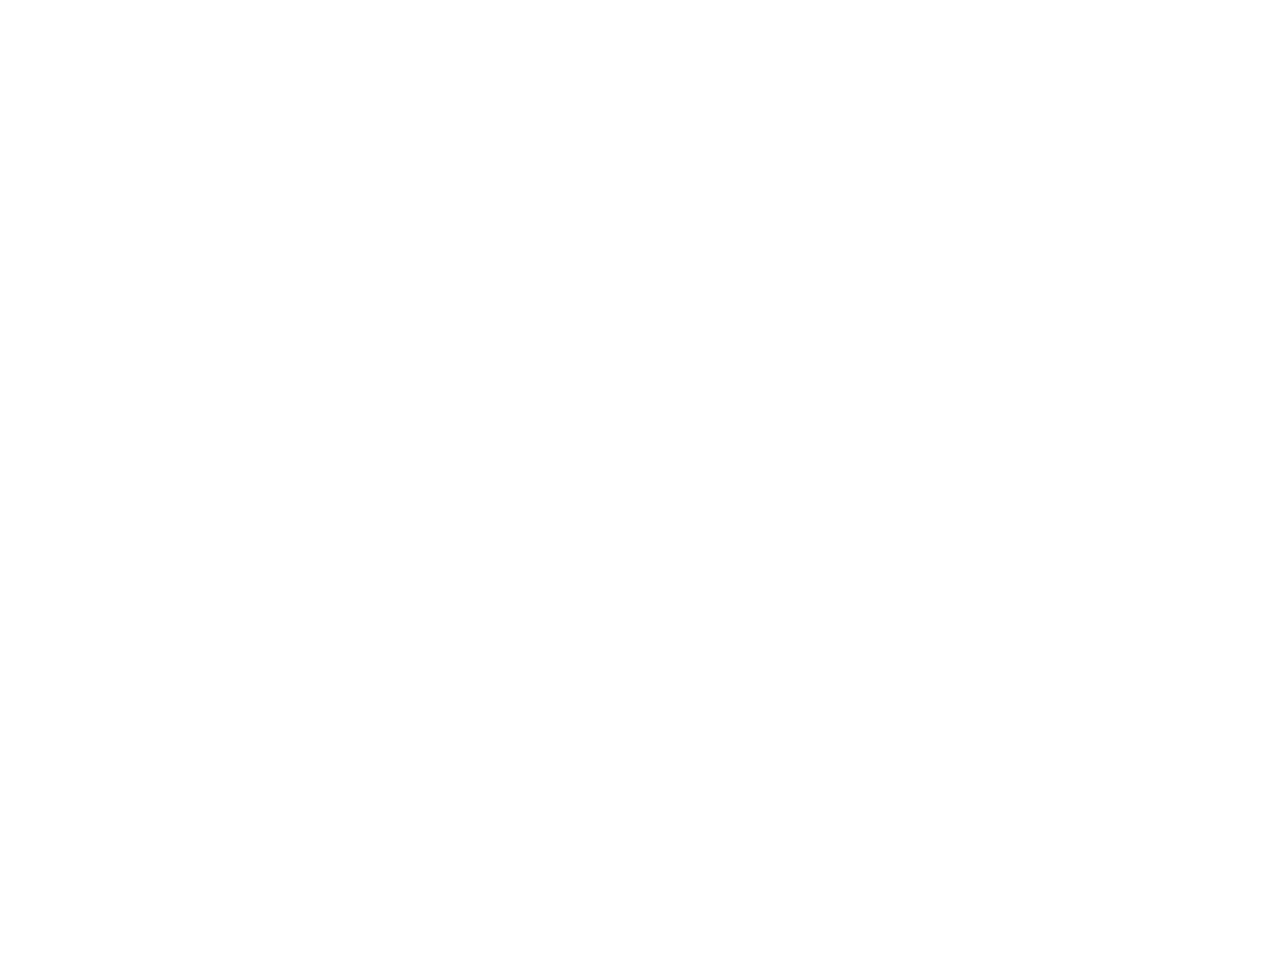
<file: about.html>
<!DOCTYPE html>
<html lang="en">

<head>
    <meta charset="utf-8">
    <title>Golden Star Logistics</title>
    <meta content="width=device-width, initial-scale=1.0" name="viewport">
    <meta content="" name="keywords">
    <meta content="" name="description">

    <!-- Favicon -->
    <link href="img/favicon.ico" rel="icon">

    <!-- Google Web Fonts -->
    <link rel="preconnect" href="https://fonts.googleapis.com">
    <link rel="preconnect" href="https://fonts.gstatic.com" crossorigin>
    <link href="https://fonts.googleapis.com/css2?family=Inter:wght@400;600&family=Roboto:wght@500;700&display=swap" rel="stylesheet">

    <!-- Icon Font Stylesheet -->
    <link href="https://cdnjs.cloudflare.com/ajax/libs/font-awesome/5.10.0/css/all.min.css" rel="stylesheet">
    <link href="https://cdn.jsdelivr.net/npm/bootstrap-icons@1.4.1/font/bootstrap-icons.css" rel="stylesheet">

    <!-- Libraries Stylesheet -->
    <link href="lib/animate/animate.min.css" rel="stylesheet">
    <link href="lib/owlcarousel/assets/owl.carousel.min.css" rel="stylesheet">

    <!-- Customized Bootstrap Stylesheet -->
    <link href="css/bootstrap.min.css" rel="stylesheet">

    <!-- Template Stylesheet -->
    <link href="css/style.css" rel="stylesheet">
</head>

<body>
    <!-- Spinner Start -->
    <div id="spinner" class="show bg-white position-fixed translate-middle w-100 vh-100 top-50 start-50 d-flex align-items-center justify-content-center">
        <div class="spinner-grow text-primary" style="width: 3rem; height: 3rem;" role="status">
            <span class="sr-only">Loading...</span>
        </div>
    </div>
    <!-- Spinner End -->


    <nav class="navbar navbar-expand-lg bg-white navbar-light shadow border-top border-5 border-primary sticky-top p-0">
        <div class="container-fluid">
            <!-- Logo and Company Name -->
            <a href="index.html" class="navbar-brand bg-primary d-flex align-items-center px-4 px-lg-5">
                <img src="img/logo.png" class="me-2" style="height: 80px; width: auto;">
                <h2 class="mb-0 text-white" >Golden Star Logistics</h2>
            </a>
    
            <!-- Burger Button -->
            <button class="navbar-toggler" type="button" data-bs-toggle="collapse" data-bs-target="#navbarCollapse">
                <span class="navbar-toggler-icon"></span>
            </button>
    
            <!-- Navbar Links -->
            <div class="collapse navbar-collapse" id="navbarCollapse">
                <div class="navbar-nav ms-auto p-4 p-lg-0">
                    <a href="index.html" class="nav-item nav-link active">Home</a>
                    <a href="about.html" class="nav-item nav-link">About</a>
                    <a href="gallery.html" class="nav-item nav-link">Gallery</a>
                    <a href="service.html" class="nav-item nav-link">Services</a>
                    <a href="contact.html" class="nav-item nav-link">Contact</a>
                </div>
                <h4 class="m-0 pe-lg-5 d-none d-lg-block"><i class="fa fa-headphones text-light me-3"></i>+98 4071 6174</h4>
            </div>
        </div>
    </nav>
    <!-- Navbar End -->


    <!-- Page Header Start -->
    <div class="container-fluid page-header py-5" style="margin-bottom: 6rem;">
        <div class="container py-5">
            <h1 class="display-3 text-white mb-3 animated slideInDown">About Us</h1>
            <nav aria-label="breadcrumb animated slideInDown">
                <ol class="breadcrumb">
                    <li class="breadcrumb-item"><a class="text-white" href="#">Home</a></li>
                    <li class="breadcrumb-item"><a class="text-white" href="#">Pages</a></li>
                    <li class="breadcrumb-item text-white active" aria-current="page">About</li>
                </ol>
            </nav>
        </div>
    </div>
    <!-- Page Header End -->


 <!-- About Start -->
 <div class="container-fluid overflow-hidden py-5 px-lg-0">
    <div class="container about py-5 px-lg-0">
        <div class="row g-5 mx-lg-0">
            <div class="col-lg-6 ps-lg-0 wow fadeInLeft" data-wow-delay="0.1s" style="min-height: 400px;">
                <div class="position-relative h-100">
                    <img class="position-absolute img-fluid w-100 h-100" src="img/about.jpg" style="object-fit: cover;" alt="">
                </div>
            </div>
            <div class="col-lg-6 about-text wow fadeInUp" data-wow-delay="0.3s">
                <h6 class="text-secondary text-uppercase mb-3">About Us</h6>
                <h1 class="mb-5">Your Trusted Partner in Logistics and Freight Solutions</h1>
                <p class="mb-5">Golden Star Logistics (GSL) has been a leader in the shipping and logistics industry for over 20 years. We specialize in providing end-to-end logistics solutions, including sea freight, air freight, customs clearance, and warehousing. Our global network and expertise ensure your cargo is handled with care and delivered on time, every time.</p>
                <div class="row g-4 mb-5">
                    <div class="col-sm-6 wow fadeIn" data-wow-delay="0.5s">
                        <i class="fa fa-globe fa-3x text-primary mb-3"></i>
                        <h5>Global Coverage</h5>
                        <p class="m-0">With a presence in major ports and cities worldwide, we offer seamless logistics solutions across the globe.</p>
                    </div>
                    <div class="col-sm-6 wow fadeIn" data-wow-delay="0.7s">
                        <i class="fa fa-shipping-fast fa-3x text-primary mb-3"></i>
                        <h5>On-Time Delivery</h5>
                        <p class="m-0">Our efficient processes and experienced team ensure your cargo reaches its destination on schedule.</p>
                    </div>
                </div>
                <a href="" class="btn btn-primary py-3 px-5">Explore More</a>
            </div>
        </div>
    </div>
</div>
<!-- About End -->


     <!-- Fact Start -->
<div class="container-xxl py-5">
    <div class="container py-5">
        <div class="row g-5">
            <div class="col-lg-6 wow fadeInUp" data-wow-delay="0.1s">
                <h6 class="text-secondary text-uppercase mb-3">Why Choose Us?</h6>
                <h1 class="mb-5">Your Reliable Partner for Global Logistics Solutions</h1>
                <p class="mb-5">With over 20 years of experience, Golden Star Logistics (GSL) has established itself as a trusted name in the shipping and logistics industry. We specialize in sea freight, air freight, customs clearance, and LCL consolidation, ensuring your cargo is handled with precision and care.</p>
                <div class="d-flex align-items-center">
                    <i class="fa fa-headphones fa-2x flex-shrink-0 bg-primary p-3 text-white"></i>
                    <div class="ps-4">
                        <h6>Call for any query!</h6>
                        <h3 class="text-primary m-0">+91 98407 16174</h3>
                    </div>
                </div>
            </div>
            <div class="col-lg-6">
                <div class="row g-4 align-items-center">
                    <div class="col-sm-6">
                        <div class="bg-primary p-4 mb-4 wow fadeIn" data-wow-delay="0.3s">
                            <i class="fa fa-users fa-2x text-white mb-3"></i>
                            <h2 class="text-white mb-2" data-toggle="counter-up">1500</h2>
                            <p class="text-white mb-0">Happy Clients</p>
                        </div>
                        <div class="bg-secondary p-4 wow fadeIn" data-wow-delay="0.5s">
                            <i class="fa fa-ship fa-2x text-white mb-3"></i>
                            <h2 class="text-white mb-2" data-toggle="counter-up">5000</h2>
                            <p class="text-white mb-0">Successful Shipments</p>
                        </div>
                    </div>
                    <div class="col-sm-6">
                        <div class="bg-success p-4 wow fadeIn" data-wow-delay="0.7s">
                            <i class="fa fa-star fa-2x text-white mb-3"></i>
                            <h2 class="text-white mb-2" data-toggle="counter-up">4.8</h2>
                            <p class="text-white mb-0">Customer Rating</p>
                        </div>
                    </div>
                </div>
            </div>
        </div>
    </div>
</div>
<!-- Fact End -->


    <!-- Feature Start -->
<div class="container-fluid overflow-hidden py-5 px-lg-0">
    <div class="container feature py-5 px-lg-0">
        <div class="row g-5 mx-lg-0">
            <div class="col-lg-6 feature-text wow fadeInUp" data-wow-delay="0.1s">
                <h6 class="text-secondary text-uppercase mb-3">Our Features</h6>
                <h1 class="mb-5">Trusted Logistics Solutions Since 2003</h1>
                <div class="d-flex mb-5 wow fadeInUp" data-wow-delay="0.3s">
                    <i class="fa fa-globe text-primary fa-3x flex-shrink-0"></i>
                    <div class="ms-4">
                        <h5>Global Network</h5>
                        <p class="mb-0">With a presence in major ports and cities worldwide, we provide seamless logistics solutions across the globe.</p>
                    </div>
                </div>
                <div class="d-flex mb-5 wow fadeIn" data-wow-delay="0.5s">
                    <i class="fa fa-shipping-fast text-primary fa-3x flex-shrink-0"></i>
                    <div class="ms-4">
                        <h5>On-Time Delivery</h5>
                        <p class="mb-0">Our efficient processes and experienced team ensure your cargo reaches its destination on schedule, every time.</p>
                    </div>
                </div>
                <div class="d-flex mb-0 wow fadeInUp" data-wow-delay="0.7s">
                    <i class="fa fa-headphones text-primary fa-3x flex-shrink-0"></i>
                    <div class="ms-4">
                        <h5>24/7 Customer Support</h5>
                        <p class="mb-0">Our dedicated support team is available round the clock to assist you with any queries or concerns.</p>
                    </div>
                </div>
            </div>
            <div class="col-lg-6 pe-lg-0 wow fadeInRight" data-wow-delay="0.1s" style="min-height: 400px;">
                <div class="position-relative h-100">
                    <img class="position-absolute img-fluid w-100 h-100" src="img/feature.jpg" style="object-fit: cover;" alt="">
                </div>
            </div>
        </div>
    </div>
</div>
<!-- Feature End -->


    <!-- Team Start -->
<div class="container-xxl py-5">
    <div class="container py-5">
        <div class="text-center wow fadeInUp" data-wow-delay="0.1s">
            <h6 class="text-secondary text-uppercase">Our Founder</h6>
            <h1 class="mb-5">Meet Our Visionary Leader</h1>
        </div>
        <div class="row justify-content-center">
            <div class="col-lg-4 col-md-6 wow fadeInUp" data-wow-delay="0.3s">
                <div class="team-item p-4 text-center">
                    <div class="overflow-hidden mb-4">
                        <img class="img-fluid rounded-circle" src="img/founder.jpg" alt="Founder">
                    </div>
                    <h5 class="mb-0">Chinnu Sha</h5>
                    <p>Founder & CEO</p>
                    <p class="mt-3">With over 20 years of experience in the logistics industry, Chinnu Sha has built Golden Star Logistics into a trusted name in global shipping and freight solutions.</p>
                    <div class="btn-slide mt-1">
                        <i class="fa fa-share"></i>
                        <span>
                            <a href=""><i class="fab fa-facebook-f"></i></a>
                            <a href=""><i class="fab fa-twitter"></i></a>
                            <a href=""><i class="fab fa-linkedin-in"></i></a>
                        </span>
                    </div>
                </div>
            </div>
        </div>
    </div>
</div>
<!-- Team End -->

        

   <!-- Footer Start -->
<div class="container-fluid bg-dark text-light footer pt-5 wow fadeIn" data-wow-delay="0.1s" style="margin-top: 6rem;">
    <div class="container py-5">
        <div class="row g-5">
            <!-- Address Section -->
            <div class="col-lg-3 col-md-6">
                <h4 class="text-light mb-4">Address</h4>
                <p class="mb-2"><i class="fa fa-map-marker-alt me-3"></i>Chennai, Tamil Nadu, India</p>
                <p class="mb-2"><i class="fa fa-phone-alt me-3"></i>+91 98407 16174</p>
                <p class="mb-2"><i class="fa fa-envelope me-3"></i>info@goldenstarlogistics.com</p>
                <div class="d-flex pt-2">
                    <a class="btn btn-outline-light btn-social" href="https://twitter.com" target="_blank"><i class="fab fa-twitter"></i></a>
                    <a class="btn btn-outline-light btn-social" href="https://facebook.com" target="_blank"><i class="fab fa-facebook-f"></i></a>
                    <a class="btn btn-outline-light btn-social" href="https://youtube.com" target="_blank"><i class="fab fa-youtube"></i></a>
                    <a class="btn btn-outline-light btn-social" href="https://linkedin.com" target="_blank"><i class="fab fa-linkedin-in"></i></a>
                </div>
            </div>

            <!-- Services Section -->
            <div class="col-lg-3 col-md-6">
                <h4 class="text-light mb-4">Services</h4>
                <a class="btn btn-link" href="">Air Freight</a>
                <a class="btn btn-link" href="">Sea Freight</a>
                <a class="btn btn-link" href="">Customs Clearance</a>
                <a class="btn btn-link" href="">LCL Consolidation</a>
                <a class="btn btn-link" href="">Warehousing</a>
            </div>

            <!-- Quick Links Section -->
            <div class="col-lg-3 col-md-6">
                <h4 class="text-light mb-4">Quick Links</h4>
                <a class="btn btn-link" href="">About Us</a>
                <a class="btn btn-link" href="">Contact Us</a>
                <a class="btn btn-link" href="">Our Services</a>
                <a class="btn btn-link" href="">Terms & Condition</a>
                <a class="btn btn-link" href="">Privacy Policy</a>
            </div>

            <!-- Newsletter Section -->
            <div class="col-lg-3 col-md-6">
                <h4 class="text-light mb-4">Newsletter</h4>
                <p>Subscribe to our newsletter for the latest updates and offers.</p>
                <div class="position-relative mx-auto" style="max-width: 400px;">
                    <input class="form-control border-0 w-100 py-3 ps-4 pe-5" type="text" placeholder="Your email">
                    <button type="button" class="btn btn-primary py-2 position-absolute top-0 end-0 mt-2 me-2">Sign Up</button>
                </div>
            </div>
        </div>
    </div>

    <!-- Copyright Section -->
    <div class="container">
        <div class="copyright">
            <div class="row">
                <div class="col-md-6 text-center text-md-start mb-3 mb-md-0">
                    &copy; <a class="border-bottom" href="#">Golden Star Logistics</a>, All Rights Reserved.
                </div>
                <div class="col-md-6 text-center text-md-end">
                    Designed By <a class="border-bottom" href="https://ahamed-anas-portfolio.netlify.app/" target="_blank" rel="noopener noreferrer">Ahamed Anas</a>
                </div>
            </div>
        </div>
    </div>
</div>
<!-- Footer End -->

<!-- Back to Top -->
<a href="#" class="btn btn-lg btn-primary btn-lg-square rounded-0 back-to-top"><i class="bi bi-arrow-up"></i></a>

<!-- JavaScript Libraries -->
<script src="https://code.jquery.com/jquery-3.4.1.min.js"></script>
<script src="https://cdn.jsdelivr.net/npm/bootstrap@5.0.0/dist/js/bootstrap.bundle.min.js"></script>
<script src="lib/wow/wow.min.js"></script>
<script src="lib/easing/easing.min.js"></script>
<script src="lib/waypoints/waypoints.min.js"></script>
<script src="lib/counterup/counterup.min.js"></script>
<script src="lib/owlcarousel/owl.carousel.min.js"></script>

<!-- Template Javascript -->
<script src="js/main.js"></script>
</file>
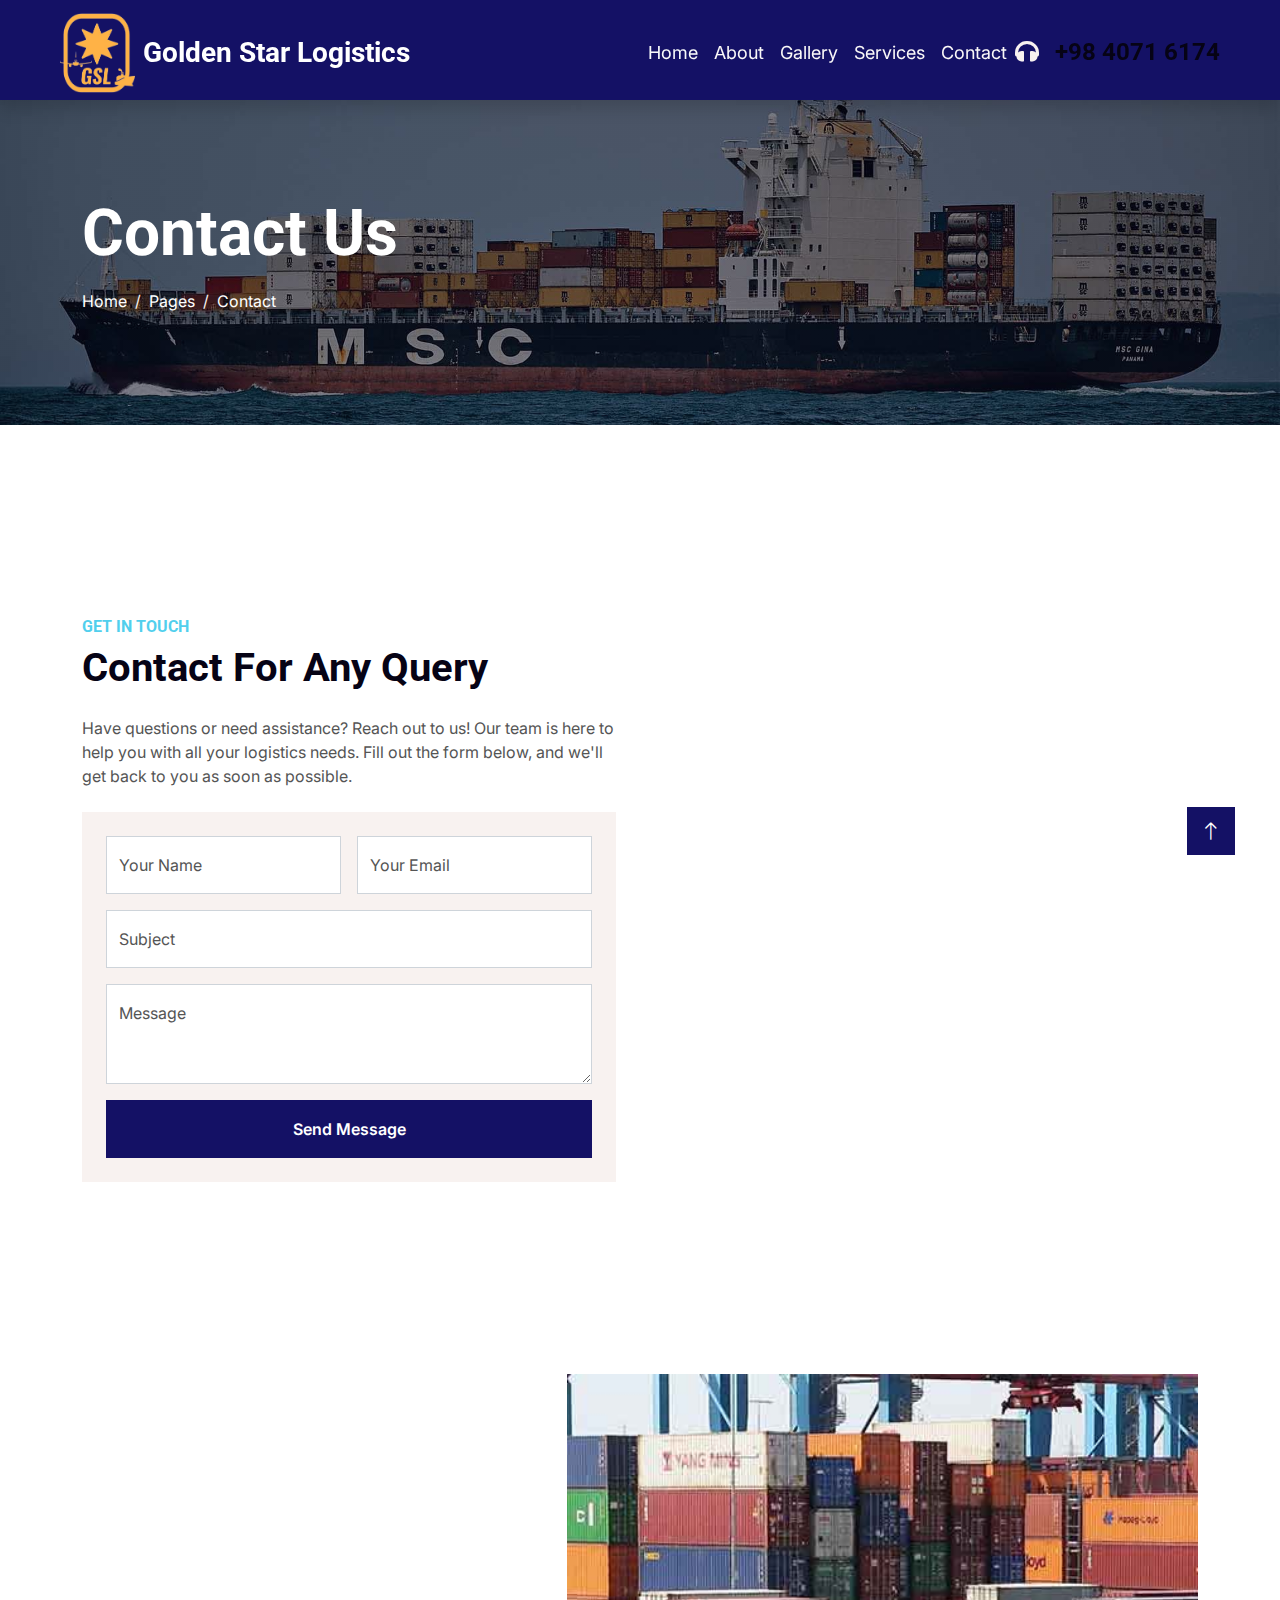
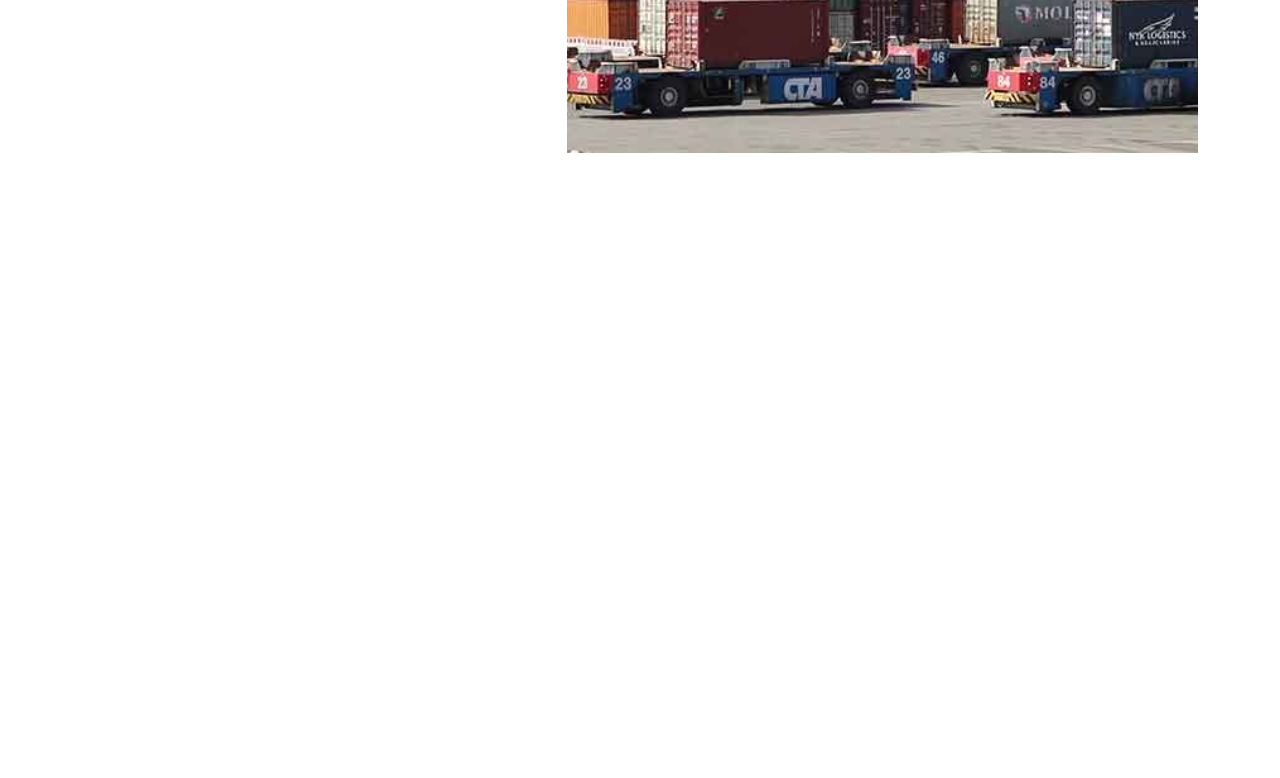
<file: contact.html>
<!DOCTYPE html>
<html lang="en">

<head>
    <meta charset="utf-8">
    <title>Golden Star Logistics</title>
    <meta content="width=device-width, initial-scale=1.0" name="viewport">
    <meta content="" name="keywords">
    <meta content="" name="description">

    <!-- Favicon -->
    <link href="img/favicon.ico" rel="icon">

    <!-- Google Web Fonts -->
    <link rel="preconnect" href="https://fonts.googleapis.com">
    <link rel="preconnect" href="https://fonts.gstatic.com" crossorigin>
    <link href="https://fonts.googleapis.com/css2?family=Inter:wght@400;600&family=Roboto:wght@500;700&display=swap" rel="stylesheet">

    <!-- Icon Font Stylesheet -->
    <link href="https://cdnjs.cloudflare.com/ajax/libs/font-awesome/5.10.0/css/all.min.css" rel="stylesheet">
    <link href="https://cdn.jsdelivr.net/npm/bootstrap-icons@1.4.1/font/bootstrap-icons.css" rel="stylesheet">

    <!-- Libraries Stylesheet -->
    <link href="lib/animate/animate.min.css" rel="stylesheet">
    <link href="lib/owlcarousel/assets/owl.carousel.min.css" rel="stylesheet">

    <!-- Customized Bootstrap Stylesheet -->
    <link href="css/bootstrap.min.css" rel="stylesheet">

    <!-- Template Stylesheet -->
    <link href="css/style.css" rel="stylesheet">
</head>

<body>
    <!-- Spinner Start -->
    <div id="spinner" class="show bg-white position-fixed translate-middle w-100 vh-100 top-50 start-50 d-flex align-items-center justify-content-center">
        <div class="spinner-grow text-primary" style="width: 3rem; height: 3rem;" role="status">
            <span class="sr-only">Loading...</span>
        </div>
    </div>
    <!-- Spinner End -->


    <nav class="navbar navbar-expand-lg bg-white navbar-light shadow border-top border-5 border-primary sticky-top p-0">
        <div class="container-fluid">
            <!-- Logo and Company Name -->
            <a href="index.html" class="navbar-brand bg-primary d-flex align-items-center px-4 px-lg-5">
                <img src="img/logo.png" class="me-2" style="height: 80px; width: auto;">
                <h2 class="mb-0 text-white" >Golden Star Logistics</h2>
            </a>
    
            <!-- Burger Button -->
            <button class="navbar-toggler" type="button" data-bs-toggle="collapse" data-bs-target="#navbarCollapse">
                <span class="navbar-toggler-icon"></span>
            </button>
    
            <!-- Navbar Links -->
            <div class="collapse navbar-collapse" id="navbarCollapse">
                <div class="navbar-nav ms-auto p-4 p-lg-0">
                    <a href="index.html" class="nav-item nav-link active">Home</a>
                    <a href="about.html" class="nav-item nav-link">About</a>
                    <a href="gallery.html" class="nav-item nav-link">Gallery</a>
                    <a href="service.html" class="nav-item nav-link">Services</a>
                    <a href="contact.html" class="nav-item nav-link">Contact</a>
                </div>
                <h4 class="m-0 pe-lg-5 d-none d-lg-block"><i class="fa fa-headphones text-light me-3"></i>+98 4071 6174</h4>
            </div>
        </div>
    </nav>


    <!-- Page Header Start -->
    <div class="container-fluid page-header py-5" style="margin-bottom: 6rem;">
        <div class="container py-5">
            <h1 class="display-3 text-white mb-3 animated slideInDown">Contact Us</h1>
            <nav aria-label="breadcrumb animated slideInDown">
                <ol class="breadcrumb">
                    <li class="breadcrumb-item"><a class="text-white" href="#">Home</a></li>
                    <li class="breadcrumb-item"><a class="text-white" href="#">Pages</a></li>
                    <li class="breadcrumb-item text-white active" aria-current="page">Contact</li>
                </ol>
            </nav>
        </div>
    </div>
    <!-- Page Header End -->


<!-- Contact Start -->
<div class="container-fluid overflow-hidden py-5 px-lg-0">
    <div class="container contact-page py-5 px-lg-0">
        <div class="row g-5 mx-lg-0">
            <!-- Contact Form -->
            <div class="col-md-6 contact-form wow fadeIn" data-wow-delay="0.1s">
                <h6 class="text-secondary text-uppercase">Get In Touch</h6>
                <h1 class="mb-4">Contact For Any Query</h1>
                <p class="mb-4">Have questions or need assistance? Reach out to us! Our team is here to help you with all your logistics needs. Fill out the form below, and we'll get back to you as soon as possible.</p>
                <div class="bg-light p-4">
                    <form>
                        <div class="row g-3">
                            <div class="col-md-6">
                                <div class="form-floating">
                                    <input type="text" class="form-control" id="name" placeholder="Your Name">
                                    <label for="name">Your Name</label>
                                </div>
                            </div>
                            <div class="col-md-6">
                                <div class="form-floating">
                                    <input type="email" class="form-control" id="email" placeholder="Your Email">
                                    <label for="email">Your Email</label>
                                </div>
                            </div>
                            <div class="col-12">
                                <div class="form-floating">
                                    <input type="text" class="form-control" id="subject" placeholder="Subject">
                                    <label for="subject">Subject</label>
                                </div>
                            </div>
                            <div class="col-12">
                                <div class="form-floating">
                                    <textarea class="form-control" placeholder="Leave a message here" id="message" style="height: 100px"></textarea>
                                    <label for="message">Message</label>
                                </div>
                            </div>
                            <div class="col-12">
                                <button class="btn btn-primary w-100 py-3" type="submit">Send Message</button>
                            </div>
                        </div>
                    </form>
                </div>
            </div>

                <div class="col-md-6 pe-lg-0 wow fadeInRight" data-wow-delay="0.1s">
                    <div class="position-relative h-100">
                        <iframe class="position-absolute w-100 h-100" style="object-fit: cover;"
                            src="https://www.google.com/maps/embed?pb=!1m18!1m12!1m3!1d3886.0153457067045!2d80.2872374745485!3d13.098213912090827!2m3!1f0!2f0!3f0!3m2!1i1024!2i768!4f13.1!3m3!1m2!1s0x3a526f3f3c87f23b%3A0x96b2150612acd3bc!2sGOLDEN%20STAR%20LOGISTICS!5e0!3m2!1sen!2sin!4v1742375786193!5m2!1sen!2sin"
                            frameborder="0" allowfullscreen="" aria-hidden="false" tabindex="0"></iframe>
                    </div>
                    
                </div>
            </div>
        </div>
    </div>
    <!-- Contact End -->

    <!-- Quote Start -->
<div class="container-xxl py-5">
    <div class="container py-5">
        <div class="row g-5 align-items-center">
            <div class="col-lg-5 wow fadeInUp" data-wow-delay="0.1s">
                <h6 class="text-secondary text-uppercase mb-3">Get A Quote</h6>
                <h1 class="mb-5">Request A Free Quote!</h1>
                <p class="mb-5">At Golden Star Logistics, we provide customized logistics solutions tailored to your needs. Let us handle your cargo with care and efficiency.</p>
                <div class="d-flex align-items-center">
                    <i class="fa fa-headphones fa-2x flex-shrink-0 bg-primary p-3 text-white"></i>
                    <div class="ps-4">
                        <h6>Call for any query!</h6>
                        <h3 class="text-primary m-0"><a href="tel:+919840716174" style="text-decoration: none; color: inherit;">+91 98407 16174</a></h3>
                    </div>
                </div>
            </div>
            <div class="col-lg-7">
                <img src="/img/service-5.jpg" class="img-fluid w-100 h-100" style="object-fit: cover;" alt="Your Image">
            </div>
            
        </div>
    </div>
</div>
<!-- Quote End -->


<!-- Footer Start -->
<div class="container-fluid bg-dark text-light footer pt-5 wow fadeIn" data-wow-delay="0.1s" style="margin-top: 6rem;">
    <div class="container py-5">
        <div class="row g-5">
            <!-- Address Section -->
            <div class="col-lg-3 col-md-6">
                <h4 class="text-light mb-4">Address</h4>
                <p class="mb-2"><i class="fa fa-map-marker-alt me-3"></i>Chennai, Tamil Nadu, India</p>
                <p class="mb-2"><i class="fa fa-phone-alt me-3"></i>+91 98407 16174</p>
                <p class="mb-2"><i class="fa fa-envelope me-3"></i>info@goldenstarlogistics.com</p>
                <div class="d-flex pt-2">
                    <a class="btn btn-outline-light btn-social" href="https://twitter.com" target="_blank"><i class="fab fa-twitter"></i></a>
                    <a class="btn btn-outline-light btn-social" href="https://facebook.com" target="_blank"><i class="fab fa-facebook-f"></i></a>
                    <a class="btn btn-outline-light btn-social" href="https://youtube.com" target="_blank"><i class="fab fa-youtube"></i></a>
                    <a class="btn btn-outline-light btn-social" href="https://linkedin.com" target="_blank"><i class="fab fa-linkedin-in"></i></a>
                </div>
            </div>

            <!-- Services Section -->
            <div class="col-lg-3 col-md-6">
                <h4 class="text-light mb-4">Services</h4>
                <a class="btn btn-link" href="">Air Freight</a>
                <a class="btn btn-link" href="">Sea Freight</a>
                <a class="btn btn-link" href="">Customs Clearance</a>
                <a class="btn btn-link" href="">LCL Consolidation</a>
                <a class="btn btn-link" href="">Warehousing</a>
            </div>

            <!-- Quick Links Section -->
            <div class="col-lg-3 col-md-6">
                <h4 class="text-light mb-4">Quick Links</h4>
                <a class="btn btn-link" href="">About Us</a>
                <a class="btn btn-link" href="">Contact Us</a>
                <a class="btn btn-link" href="">Our Services</a>
                <a class="btn btn-link" href="">Terms & Condition</a>
                <a class="btn btn-link" href="">Privacy Policy</a>
            </div>

            <!-- Newsletter Section -->
            <div class="col-lg-3 col-md-6">
                <h4 class="text-light mb-4">Newsletter</h4>
                <p>Subscribe to our newsletter for the latest updates and offers.</p>
                <div class="position-relative mx-auto" style="max-width: 400px;">
                    <input class="form-control border-0 w-100 py-3 ps-4 pe-5" type="text" placeholder="Your email">
                    <button type="button" class="btn btn-primary py-2 position-absolute top-0 end-0 mt-2 me-2">Sign Up</button>
                </div>
            </div>
        </div>
    </div>

    <!-- Copyright Section -->
    <div class="container">
        <div class="copyright">
            <div class="row">
                <div class="col-md-6 text-center text-md-start mb-3 mb-md-0">
                    &copy; <a class="border-bottom" href="#">Golden Star Logistics</a>, All Rights Reserved.
                </div>
                <div class="col-md-6 text-center text-md-end">
                    Designed By <a class="border-bottom" href="https://ahamed-anas-portfolio.netlify.app/" target="_blank" rel="noopener noreferrer">Ahamed Anas</a>
                </div>
            </div>
        </div>
    </div>
</div>
<!-- Footer End -->

<!-- Back to Top -->
<a href="#" class="btn btn-lg btn-primary btn-lg-square rounded-0 back-to-top"><i class="bi bi-arrow-up"></i></a>

<!-- JavaScript Libraries -->
<script src="https://code.jquery.com/jquery-3.4.1.min.js"></script>
<script src="https://cdn.jsdelivr.net/npm/bootstrap@5.0.0/dist/js/bootstrap.bundle.min.js"></script>
<script src="lib/wow/wow.min.js"></script>
<script src="lib/easing/easing.min.js"></script>
<script src="lib/waypoints/waypoints.min.js"></script>
<script src="lib/counterup/counterup.min.js"></script>
<script src="lib/owlcarousel/owl.carousel.min.js"></script>

<!-- Template Javascript -->
<script src="js/main.js"></script>
</file>
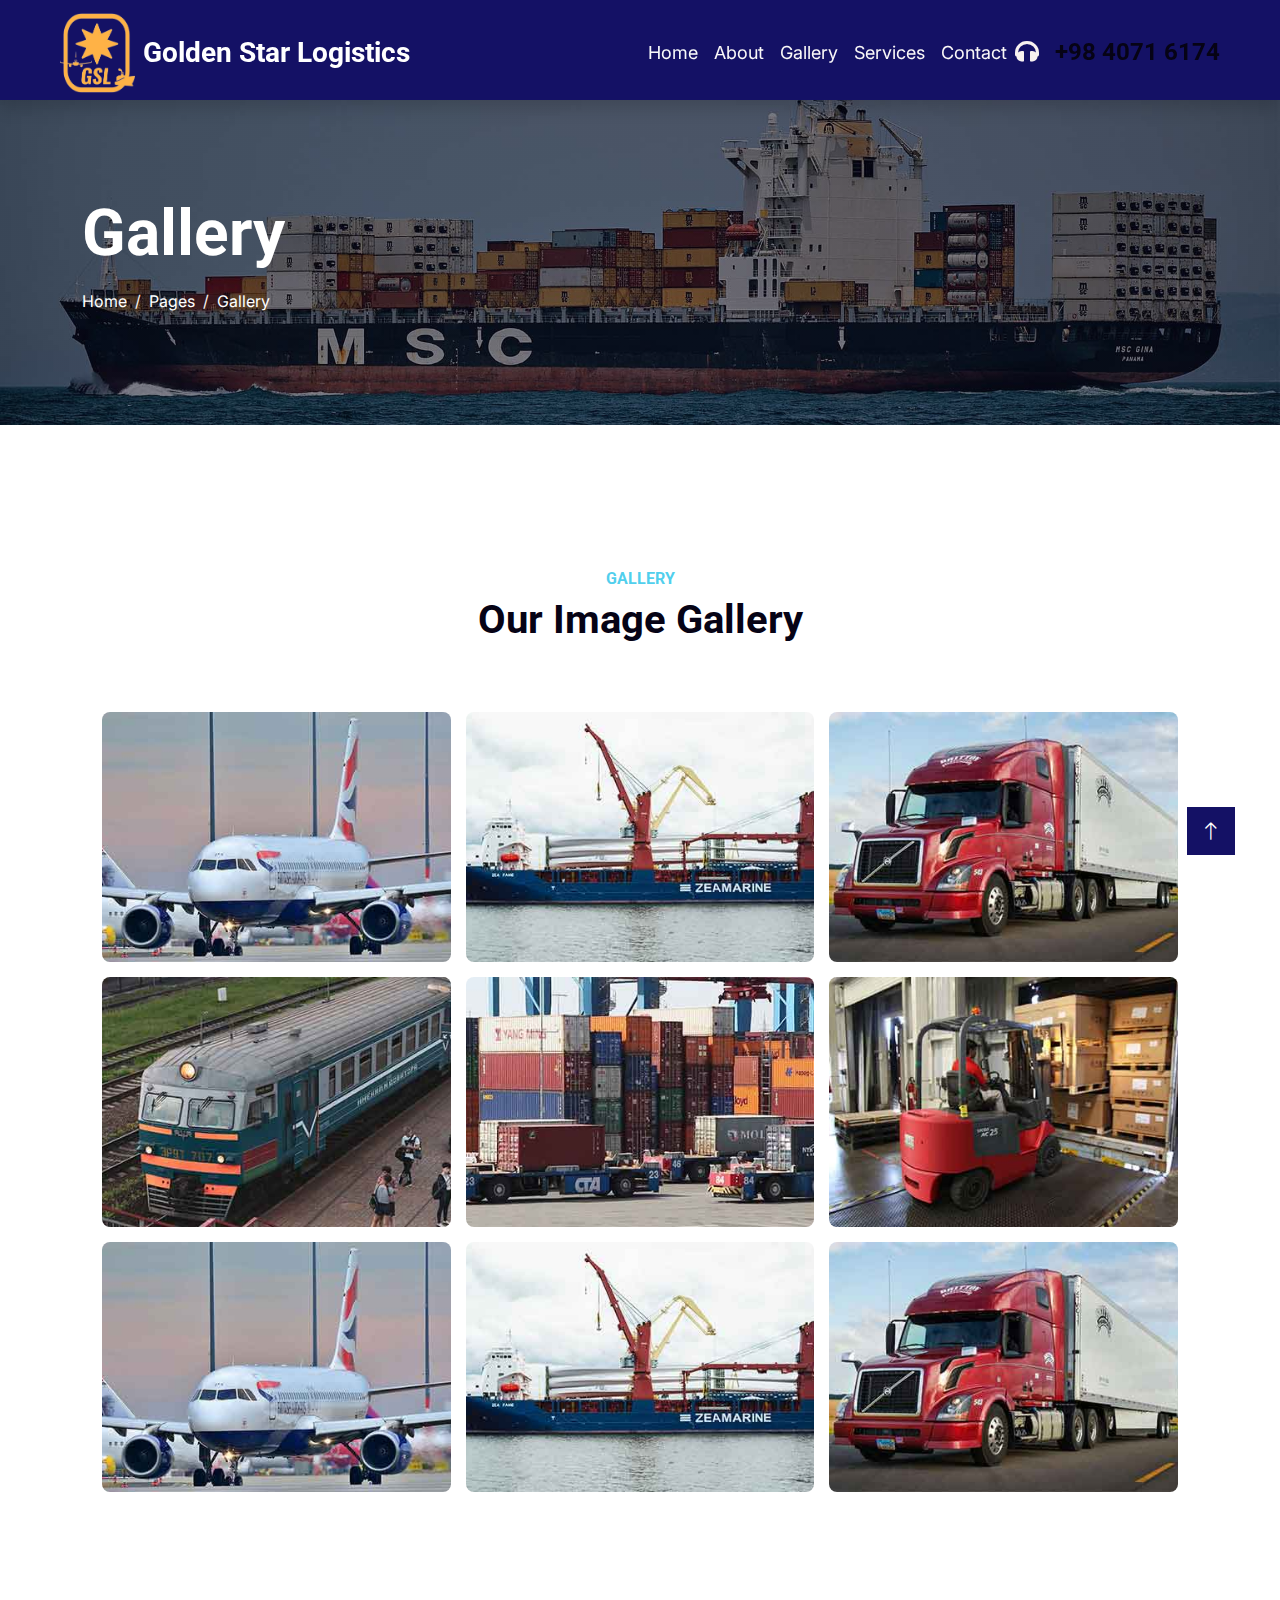
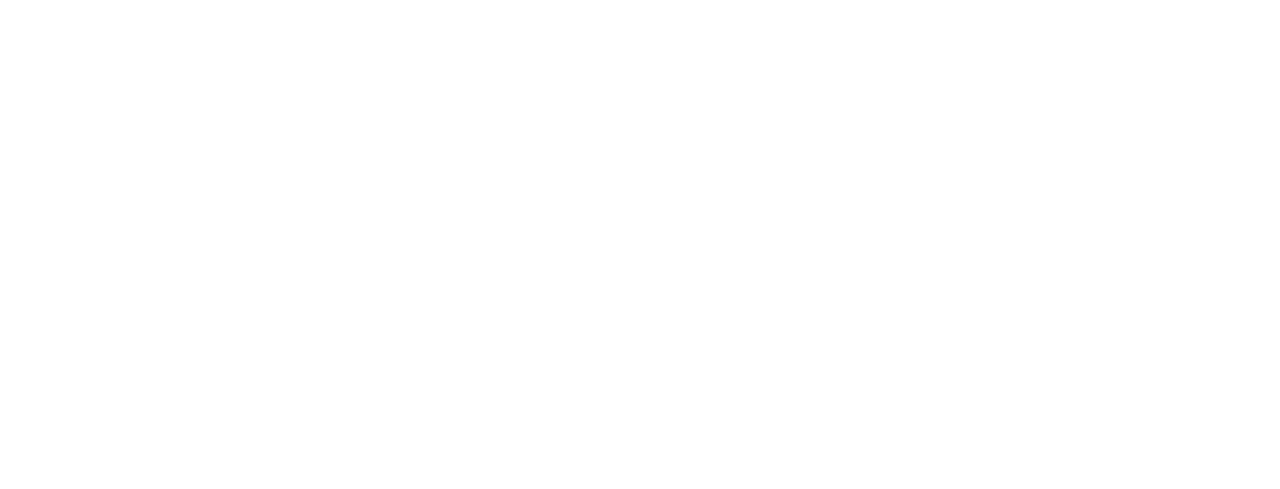
<file: gallery.html>
<!DOCTYPE html>
<html lang="en">

<head>
    <meta charset="utf-8">
    <title>Golden Star Logistics</title>
    <meta content="width=device-width, initial-scale=1.0" name="viewport">
    <meta content="" name="keywords">
    <meta content="" name="description">

    <!-- Favicon -->
    <link href="img/favicon.ico" rel="icon">

    <!-- Google Web Fonts -->
    <link rel="preconnect" href="https://fonts.googleapis.com">
    <link rel="preconnect" href="https://fonts.gstatic.com" crossorigin>
    <link href="https://fonts.googleapis.com/css2?family=Inter:wght@400;600&family=Roboto:wght@500;700&display=swap" rel="stylesheet">

    <!-- Icon Font Stylesheet -->
    <link href="https://cdnjs.cloudflare.com/ajax/libs/font-awesome/5.10.0/css/all.min.css" rel="stylesheet">
    <link href="https://cdn.jsdelivr.net/npm/bootstrap-icons@1.4.1/font/bootstrap-icons.css" rel="stylesheet">

    <!-- Libraries Stylesheet -->
    <link href="lib/animate/animate.min.css" rel="stylesheet">
    <link href="lib/owlcarousel/assets/owl.carousel.min.css" rel="stylesheet">

    <!-- Customized Bootstrap Stylesheet -->
    <link href="css/bootstrap.min.css" rel="stylesheet">

    <!-- Template Stylesheet -->
    <link href="css/style.css" rel="stylesheet">
</head>

<body>
    <!-- Spinner Start -->
    <div id="spinner" class="show bg-white position-fixed translate-middle w-100 vh-100 top-50 start-50 d-flex align-items-center justify-content-center">
        <div class="spinner-grow text-primary" style="width: 3rem; height: 3rem;" role="status">
            <span class="sr-only">Loading...</span>
        </div>
    </div>
    <!-- Spinner End -->


    <nav class="navbar navbar-expand-lg bg-white navbar-light shadow border-top border-5 border-primary sticky-top p-0">
        <div class="container-fluid">
            <!-- Logo and Company Name -->
            <a href="index.html" class="navbar-brand bg-primary d-flex align-items-center px-4 px-lg-5">
                <img src="img/logo.png" class="me-2" style="height: 80px; width: auto;">
                <h2 class="mb-0 text-white" >Golden Star Logistics</h2>
            </a>
    
            <!-- Burger Button -->
            <button class="navbar-toggler" type="button" data-bs-toggle="collapse" data-bs-target="#navbarCollapse">
                <span class="navbar-toggler-icon"></span>
            </button>
    
            <!-- Navbar Links -->
            <div class="collapse navbar-collapse" id="navbarCollapse">
                <div class="navbar-nav ms-auto p-4 p-lg-0">
                    <a href="index.html" class="nav-item nav-link active">Home</a>
                    <a href="about.html" class="nav-item nav-link">About</a>
                    <a href="gallery.html" class="nav-item nav-link">Gallery</a>
                    <a href="service.html" class="nav-item nav-link">Services</a>
                    <a href="contact.html" class="nav-item nav-link">Contact</a>
                </div>
                <h4 class="m-0 pe-lg-5 d-none d-lg-block"><i class="fa fa-headphones text-light me-3"></i>+98 4071 6174</h4>
            </div>
        </div>
    </nav>


    <!-- Page Header Start -->
    <div class="container-fluid page-header py-5" style="margin-bottom: 6rem;">
        <div class="container py-5">
            <h1 class="display-3 text-white mb-3 animated slideInDown">Gallery</h1>
            <nav aria-label="breadcrumb animated slideInDown">
                <ol class="breadcrumb">
                    <li class="breadcrumb-item"><a class="text-white" href="#">Home</a></li>
                    <li class="breadcrumb-item"><a class="text-white" href="#">Pages</a></li>
                    <li class="breadcrumb-item text-white active" aria-current="page">Gallery</li>
                </ol>
            </nav>
        </div>
    </div>
    <!-- Page Header End -->
<body>

    <!-- Gallery Section -->
    <div class="container-fluid py-5">
        <div class="container">
            <div class="text-center wow fadeInUp" data-wow-delay="0.1s">
                <h6 class="text-secondary text-uppercase">Gallery</h6>
                <h1 class="mb-5">Our Image Gallery</h1>
            </div>
            <div class="gallery-container">
            <img src="img/service-1.jpg" alt="Image 1">
            <img src="img/service-2.jpg" alt="Image 2">
            <img src="img/service-3.jpg" alt="Image 3">
            <img src="img/service-4.jpg" alt="Image 4">
            <img src="img/service-5.jpg" alt="Image 5">
            <img src="img/service-6.jpg" alt="Image 6">
            <img src="img/service-1.jpg" alt="Image 7">
            <img src="img/service-2.jpg" alt="Image 8">
            <img src="img/service-3.jpg" alt="Image 9">
            </div>
        </div>
    </div>
<!-- Footer Start -->
<div class="container-fluid bg-dark text-light footer pt-5 wow fadeIn" data-wow-delay="0.1s" style="margin-top: 6rem;">
    <div class="container py-5">
        <div class="row g-5">
            <!-- Address Section -->
            <div class="col-lg-3 col-md-6">
                <h4 class="text-light mb-4">Address</h4>
                <p class="mb-2"><i class="fa fa-map-marker-alt me-3"></i>Chennai, Tamil Nadu, India</p>
                <p class="mb-2"><i class="fa fa-phone-alt me-3"></i>+91 98407 16174</p>
                <p class="mb-2"><i class="fa fa-envelope me-3"></i>info@goldenstarlogistics.com</p>
                <div class="d-flex pt-2">
                    <a class="btn btn-outline-light btn-social" href="https://twitter.com" target="_blank"><i class="fab fa-twitter"></i></a>
                    <a class="btn btn-outline-light btn-social" href="https://facebook.com" target="_blank"><i class="fab fa-facebook-f"></i></a>
                    <a class="btn btn-outline-light btn-social" href="https://youtube.com" target="_blank"><i class="fab fa-youtube"></i></a>
                    <a class="btn btn-outline-light btn-social" href="https://linkedin.com" target="_blank"><i class="fab fa-linkedin-in"></i></a>
                </div>
            </div>

            <!-- Services Section -->
            <div class="col-lg-3 col-md-6">
                <h4 class="text-light mb-4">Services</h4>
                <a class="btn btn-link" href="">Air Freight</a>
                <a class="btn btn-link" href="">Sea Freight</a>
                <a class="btn btn-link" href="">Customs Clearance</a>
                <a class="btn btn-link" href="">LCL Consolidation</a>
                <a class="btn btn-link" href="">Warehousing</a>
            </div>

            <!-- Quick Links Section -->
            <div class="col-lg-3 col-md-6">
                <h4 class="text-light mb-4">Quick Links</h4>
                <a class="btn btn-link" href="">About Us</a>
                <a class="btn btn-link" href="">Contact Us</a>
                <a class="btn btn-link" href="">Our Services</a>
                <a class="btn btn-link" href="">Terms & Condition</a>
                <a class="btn btn-link" href="">Privacy Policy</a>
            </div>

            <!-- Newsletter Section -->
            <div class="col-lg-3 col-md-6">
                <h4 class="text-light mb-4">Newsletter</h4>
                <p>Subscribe to our newsletter for the latest updates and offers.</p>
                <div class="position-relative mx-auto" style="max-width: 400px;">
                    <input class="form-control border-0 w-100 py-3 ps-4 pe-5" type="text" placeholder="Your email">
                    <button type="button" class="btn btn-primary py-2 position-absolute top-0 end-0 mt-2 me-2">Sign Up</button>
                </div>
            </div>
        </div>
    </div>

    <!-- Copyright Section -->
    <div class="container">
        <div class="copyright">
            <div class="row">
                <div class="col-md-6 text-center text-md-start mb-3 mb-md-0">
                    &copy; <a class="border-bottom" href="#">Golden Star Logistics</a>, All Rights Reserved.
                </div>
                <div class="col-md-6 text-center text-md-end">
                    Designed By <a class="border-bottom" href="https://ahamed-anas-portfolio.netlify.app/" target="_blank" rel="noopener noreferrer">Ahamed Anas</a>
                </div>
            </div>
        </div>
    </div>
</div>
<!-- Footer End -->

<!-- Back to Top -->
<a href="#" class="btn btn-lg btn-primary btn-lg-square rounded-0 back-to-top"><i class="bi bi-arrow-up"></i></a>

<!-- JavaScript Libraries -->
<script src="https://code.jquery.com/jquery-3.4.1.min.js"></script>
<script src="https://cdn.jsdelivr.net/npm/bootstrap@5.0.0/dist/js/bootstrap.bundle.min.js"></script>
<script src="lib/wow/wow.min.js"></script>
<script src="lib/easing/easing.min.js"></script>
<script src="lib/waypoints/waypoints.min.js"></script>
<script src="lib/counterup/counterup.min.js"></script>
<script src="lib/owlcarousel/owl.carousel.min.js"></script>

<!-- Template Javascript -->
<script src="js/main.js"></script>
</file>
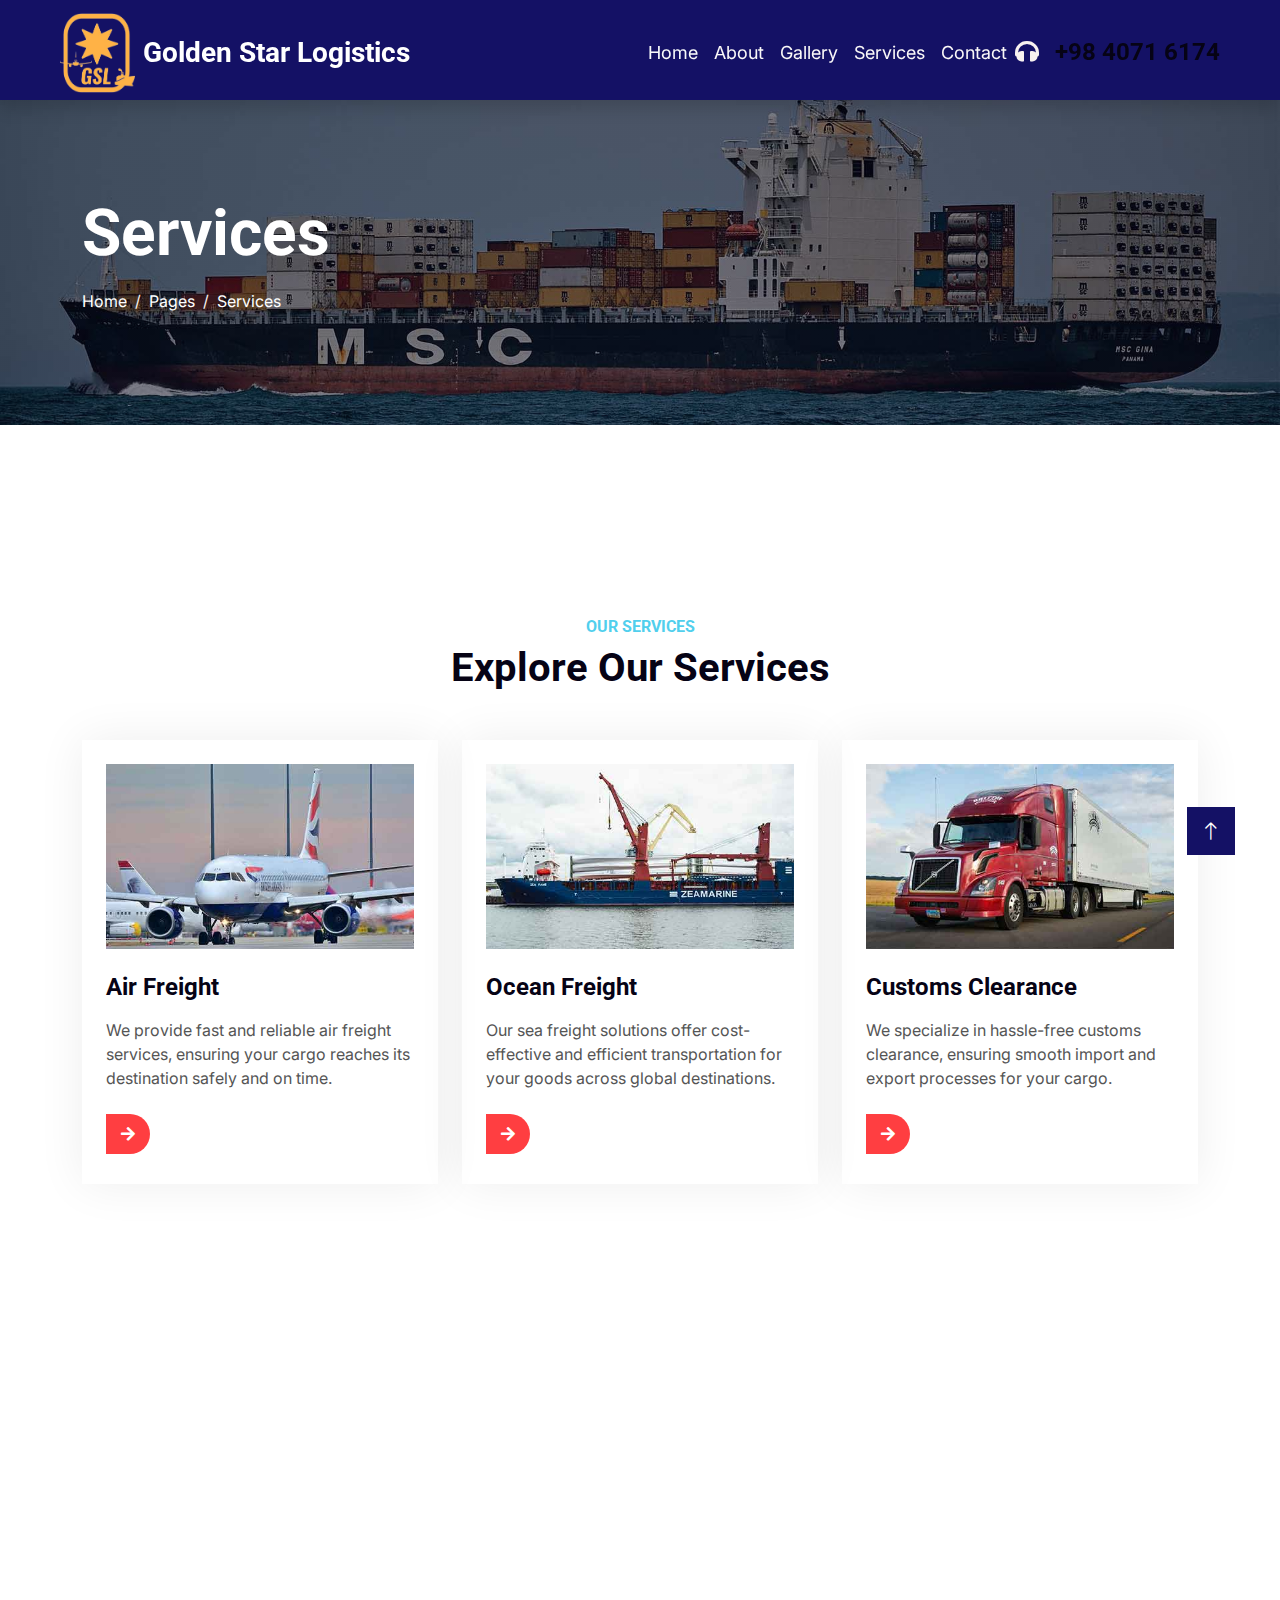
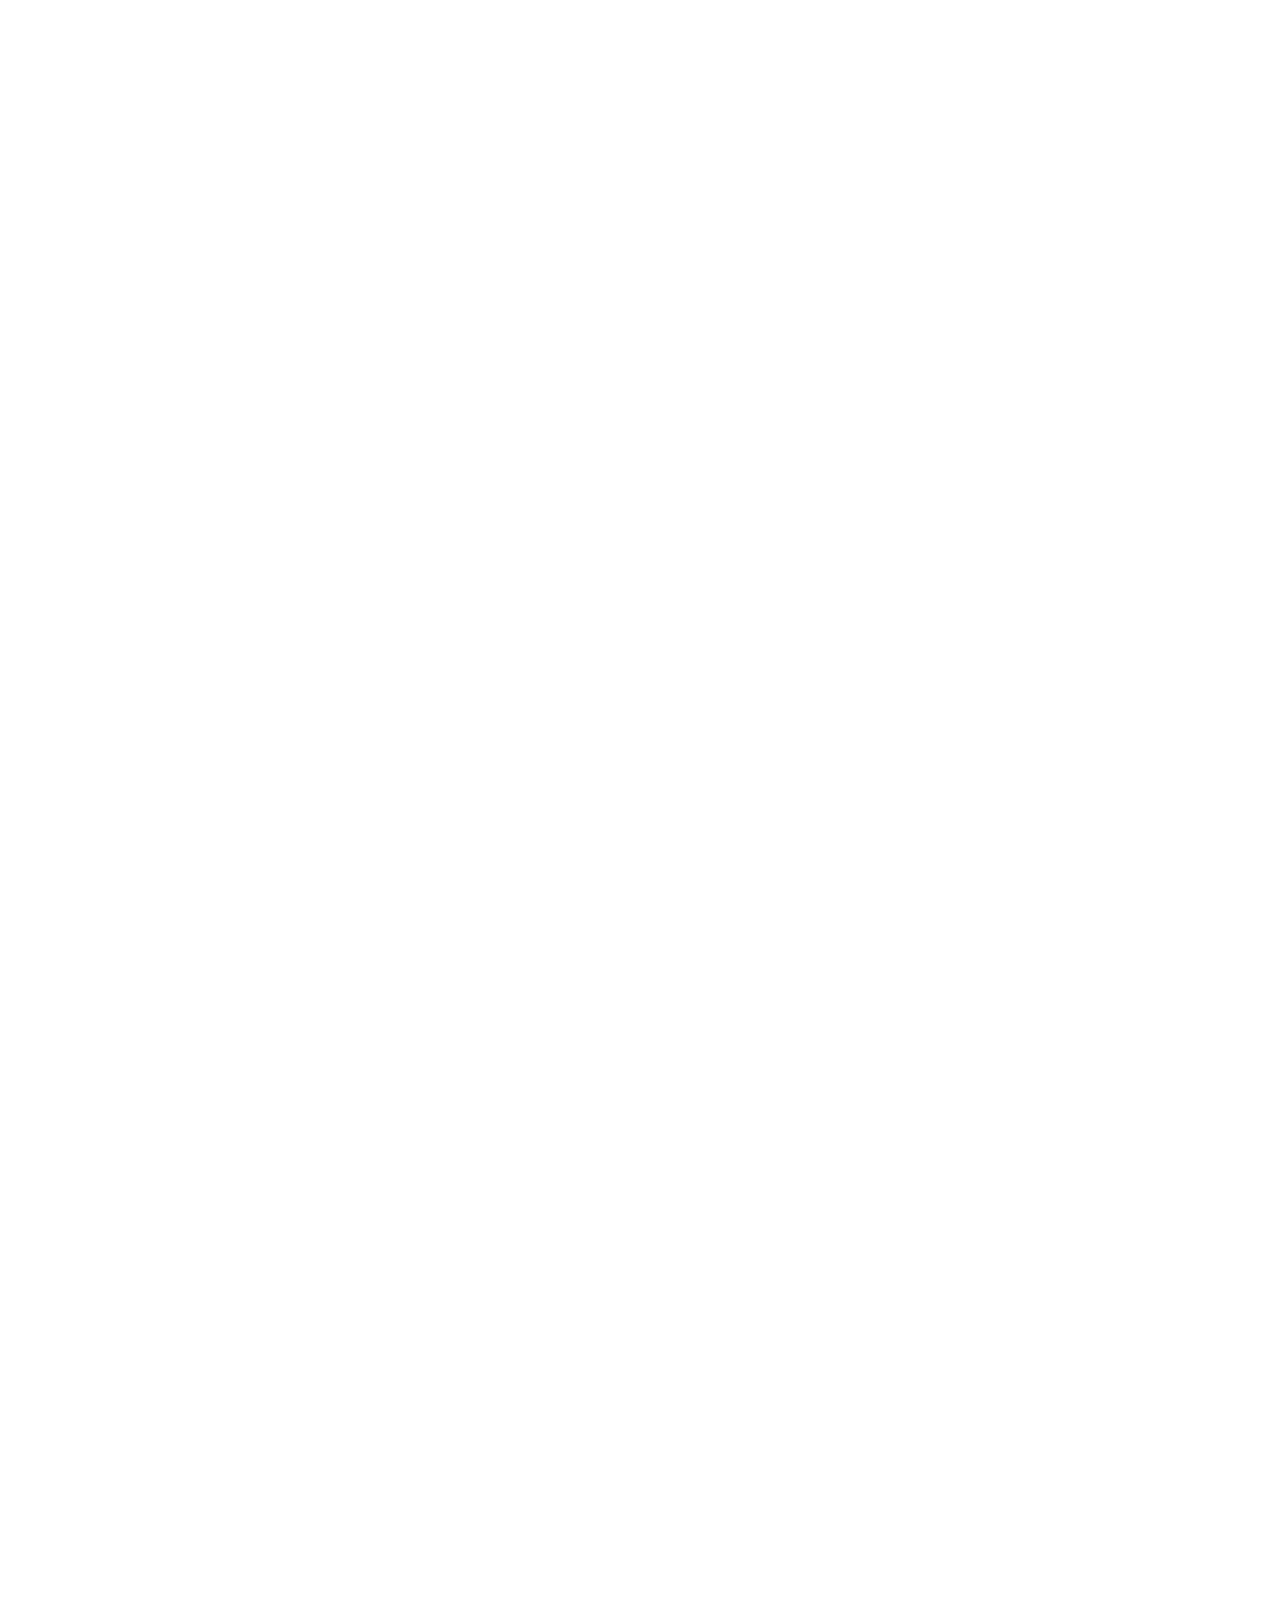
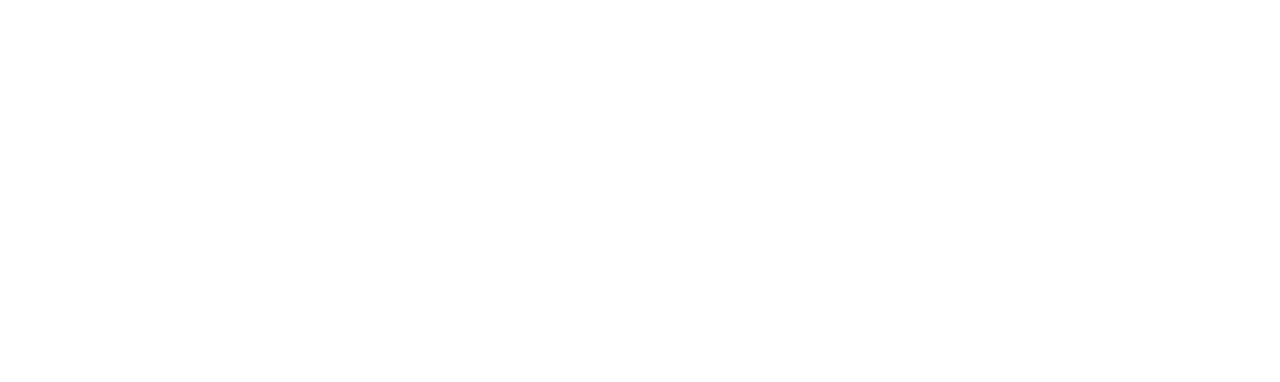
<file: service.html>
<!DOCTYPE html>
<html lang="en">

<head>
    <meta charset="utf-8">
    <title>Golden Star Logistics</title>
    <meta content="width=device-width, initial-scale=1.0" name="viewport">
    <meta content="" name="keywords">
    <meta content="" name="description">

    <!-- Favicon -->
    <link href="img/favicon.ico" rel="icon">

    <!-- Google Web Fonts -->
    <link rel="preconnect" href="https://fonts.googleapis.com">
    <link rel="preconnect" href="https://fonts.gstatic.com" crossorigin>
    <link href="https://fonts.googleapis.com/css2?family=Inter:wght@400;600&family=Roboto:wght@500;700&display=swap" rel="stylesheet">

    <!-- Icon Font Stylesheet -->
    <link href="https://cdnjs.cloudflare.com/ajax/libs/font-awesome/5.10.0/css/all.min.css" rel="stylesheet">
    <link href="https://cdn.jsdelivr.net/npm/bootstrap-icons@1.4.1/font/bootstrap-icons.css" rel="stylesheet">

    <!-- Libraries Stylesheet -->
    <link href="lib/animate/animate.min.css" rel="stylesheet">
    <link href="lib/owlcarousel/assets/owl.carousel.min.css" rel="stylesheet">

    <!-- Customized Bootstrap Stylesheet -->
    <link href="css/bootstrap.min.css" rel="stylesheet">

    <!-- Template Stylesheet -->
    <link href="css/style.css" rel="stylesheet">
</head>

<body>
    <!-- Spinner Start -->
    <div id="spinner" class="show bg-white position-fixed translate-middle w-100 vh-100 top-50 start-50 d-flex align-items-center justify-content-center">
        <div class="spinner-grow text-primary" style="width: 3rem; height: 3rem;" role="status">
            <span class="sr-only">Loading...</span>
        </div>
    </div>
    <!-- Spinner End -->


    <nav class="navbar navbar-expand-lg bg-white navbar-light shadow border-top border-5 border-primary sticky-top p-0">
        <div class="container-fluid">
            <!-- Logo and Company Name -->
            <a href="index.html" class="navbar-brand bg-primary d-flex align-items-center px-4 px-lg-5">
                <img src="img/logo.png" class="me-2" style="height: 80px; width: auto;">
                <h2 class="mb-0 text-white" >Golden Star Logistics</h2>
            </a>
    
            <!-- Burger Button -->
            <button class="navbar-toggler" type="button" data-bs-toggle="collapse" data-bs-target="#navbarCollapse">
                <span class="navbar-toggler-icon"></span>
            </button>
    
            <!-- Navbar Links -->
            <div class="collapse navbar-collapse" id="navbarCollapse">
                <div class="navbar-nav ms-auto p-4 p-lg-0">
                    <a href="index.html" class="nav-item nav-link active">Home</a>
                    <a href="about.html" class="nav-item nav-link">About</a>
                    <a href="gallery.html" class="nav-item nav-link">Gallery</a>
                    <a href="service.html" class="nav-item nav-link">Services</a>
                    <a href="contact.html" class="nav-item nav-link">Contact</a>
                </div>
                <h4 class="m-0 pe-lg-5 d-none d-lg-block"><i class="fa fa-headphones text-light me-3"></i>+98 4071 6174</h4>
            </div>
        </div>
    </nav>


    <!-- Page Header Start -->
    <div class="container-fluid page-header py-5" style="margin-bottom: 6rem;">
        <div class="container py-5">
            <h1 class="display-3 text-white mb-3 animated slideInDown">Services</h1>
            <nav aria-label="breadcrumb animated slideInDown">
                <ol class="breadcrumb">
                    <li class="breadcrumb-item"><a class="text-white" href="#">Home</a></li>
                    <li class="breadcrumb-item"><a class="text-white" href="#">Pages</a></li>
                    <li class="breadcrumb-item text-white active" aria-current="page">Services</li>
                </ol>
            </nav>
        </div>
    </div>
    <!-- Page Header End -->


   <!-- Service Start -->
<div class="container-xxl py-5">
    <div class="container py-5">
        <div class="text-center wow fadeInUp" data-wow-delay="0.1s">
            <h6 class="text-secondary text-uppercase">Our Services</h6>
            <h1 class="mb-5">Explore Our Services</h1>
        </div>
        <div class="row g-4">
            <div class="col-md-6 col-lg-4 wow fadeInUp" data-wow-delay="0.3s">
                <div class="service-item p-4">
                    <div class="overflow-hidden mb-4">
                        <img class="img-fluid" src="img/service-1.jpg" alt="">
                    </div>
                    <h4 class="mb-3">Air Freight</h4>
                    <p>We provide fast and reliable air freight services, ensuring your cargo reaches its destination safely and on time.</p>
                    <a class="btn-slide mt-2" href="airfright.html"><i class="fa fa-arrow-right"></i><span>Read More</span></a>
                </div>
            </div>
            <div class="col-md-6 col-lg-4 wow fadeInUp" data-wow-delay="0.5s">
                <div class="service-item p-4">
                    <div class="overflow-hidden mb-4">
                        <img class="img-fluid" src="img/service-2.jpg" alt="">
                    </div>
                    <h4 class="mb-3">Ocean Freight</h4>
                    <p>Our sea freight solutions offer cost-effective and efficient transportation for your goods across global destinations.</p>
                    <a class="btn-slide mt-2" href="seafright.html"><i class="fa fa-arrow-right"></i><span>Read More</span></a>
                </div>
            </div>
            <div class="col-md-6 col-lg-4 wow fadeInUp" data-wow-delay="0.7s">
                <div class="service-item p-4">
                    <div class="overflow-hidden mb-4">
                        <img class="img-fluid" src="img/service-3.jpg" alt="">
                    </div>
                    <h4 class="mb-3">Customs Clearance</h4>
                    <p>We specialize in hassle-free customs clearance, ensuring smooth import and export processes for your cargo.</p>
                    <a class="btn-slide mt-2" href="Customs Clearance.html"><i class="fa fa-arrow-right"></i><span>Read More</span></a>
                </div>
            </div>
            <div class="col-md-6 col-lg-4 wow fadeInUp" data-wow-delay="0.3s">
                <div class="service-item p-4">
                    <div class="overflow-hidden mb-4">
                        <img class="img-fluid" src="img/service-4.jpg" alt="">
                    </div>
                    <h4 class="mb-3">LCL Consolidation</h4>
                    <p>Our Less than Container Load (LCL) services are perfect for small shipments, offering flexibility and cost savings.</p>
                    <a class="btn-slide mt-2" href="LCL Consolidation.html"><i class="fa fa-arrow-right"></i><span>Read More</span></a>
                </div>
            </div>
            <div class="col-md-6 col-lg-4 wow fadeInUp" data-wow-delay="0.5s">
                <div class="service-item p-4">
                    <div class="overflow-hidden mb-4">
                        <img class="img-fluid" src="img/service-5.jpg" alt="">
                    </div>
                    <h4 class="mb-3">Warehousing</h4>
                    <p>We offer secure and efficient warehousing solutions to store and manage your goods with care.</p>
                    <a class="btn-slide mt-2" href="Warehousing.html"><i class="fa fa-arrow-right"></i><span>Read More</span></a>
                </div>
            </div>
            <div class="col-md-6 col-lg-4 wow fadeInUp" data-wow-delay="0.7s">
                <div class="service-item p-4">
                    <div class="overflow-hidden mb-4">
                        <img class="img-fluid" src="img/service-6.jpg" alt="">
                    </div>
                    <h4 class="mb-3">Door-to-Door Delivery</h4>
                    <p>Our end-to-end logistics solutions ensure your cargo is delivered directly to your doorstep, hassle-free.</p>
                    <a class="btn-slide mt-2" href="Door-to-Door Delivery.html"><i class="fa fa-arrow-right"></i><span>Read More</span></a>
                </div>
            </div>
        </div>
    </div>
</div>
<!-- Service End -->

   <!-- Feature Start -->
<div class="container-fluid overflow-hidden py-5 px-lg-0">
    <div class="container feature py-5 px-lg-0">
        <div class="row g-5 mx-lg-0">
            <div class="col-lg-6 feature-text wow fadeInUp" data-wow-delay="0.1s">
                <h6 class="text-secondary text-uppercase mb-3">Our Features</h6>
                <h1 class="mb-5">Trusted Logistics Solutions Since 2003</h1>
                <div class="d-flex mb-5 wow fadeInUp" data-wow-delay="0.3s">
                    <i class="fa fa-globe text-primary fa-3x flex-shrink-0"></i>
                    <div class="ms-4">
                        <h5>Global Network</h5>
                        <p class="mb-0">With a presence in major ports and cities worldwide, we provide seamless logistics solutions across the globe.</p>
                    </div>
                </div>
                <div class="d-flex mb-5 wow fadeIn" data-wow-delay="0.5s">
                    <i class="fa fa-shipping-fast text-primary fa-3x flex-shrink-0"></i>
                    <div class="ms-4">
                        <h5>On-Time Delivery</h5>
                        <p class="mb-0">Our efficient processes and experienced team ensure your cargo reaches its destination on schedule, every time.</p>
                    </div>
                </div>
                <div class="d-flex mb-0 wow fadeInUp" data-wow-delay="0.7s">
                    <i class="fa fa-headphones text-primary fa-3x flex-shrink-0"></i>
                    <div class="ms-4">
                        <h5>24/7 Customer Support</h5>
                        <p class="mb-0">Our dedicated support team is available round the clock to assist you with any queries or concerns.</p>
                    </div>
                </div>
            </div>
            <div class="col-lg-6 pe-lg-0 wow fadeInRight" data-wow-delay="0.1s" style="min-height: 400px;">
                <div class="position-relative h-100">
                    <img class="position-absolute img-fluid w-100 h-100" src="img/feature.jpg" style="object-fit: cover;" alt="">
                </div>
            </div>
        </div>
    </div>
</div>
<!-- Feature End -->


    <!-- Testimonial Start -->
<div class="container-xxl py-5 wow fadeInUp" data-wow-delay="0.1s">
    <div class="container py-5">
        <div class="text-center">
            <h6 class="text-secondary text-uppercase">Testimonial</h6>
            <h1 class="mb-0">What Our Clients Say!</h1>
        </div>
        <div class="owl-carousel testimonial-carousel wow fadeInUp" data-wow-delay="0.1s">
            <!-- Testimonial 1 -->
            <div class="testimonial-item p-4 my-5">
                <i class="fa fa-quote-right fa-3x text-light position-absolute top-0 end-0 mt-n3 me-4"></i>
                <div class="d-flex align-items-end mb-4">
                    <div class="ms-4">
                        <h5 class="mb-1">Ramesh Patel</h5>
                        <p class="m-0">Business Owner</p>
                    </div>
                </div>
                <p class="mb-0">"Golden Star Logistics is simply the best! They handled my shipments with so much care. Time pe delivery, no tension at all. Dhanyavaad!"</p>
            </div>

            <!-- Testimonial 2 -->
            <div class="testimonial-item p-4 my-5">
                <i class="fa fa-quote-right fa-3x text-light position-absolute top-0 end-0 mt-n3 me-4"></i>
                <div class="d-flex align-items-end mb-4">
                    <div class="ms-4">
                        <h5 class="mb-1">Priya Sharma</h5>
                        <p class="m-0">Import/Export Manager</p>
                    </div>
                </div>
                <p class="mb-0">"I was worried about customs clearance, but GSL made it so smooth. They are true professionals. Ekdum mast service!"</p>
            </div>

            <!-- Testimonial 3 -->
            <div class="testimonial-item p-4 my-5">
                <i class="fa fa-quote-right fa-3x text-light position-absolute top-0 end-0 mt-n3 me-4"></i>
                <div class="d-flex align-items-end mb-4">
                    <div class="ms-4">
                        <h5 class="mb-1">Vijay Kumar</h5>
                        <p class="m-0">Logistics Coordinator</p>
                    </div>
                </div>
                <p class="mb-0">"GSL’s LCL consolidation service saved me a lot of money. They are reliable and always on time. Full paisa vasool!"</p>
            </div>

            <!-- Testimonial 4 -->
            <div class="testimonial-item p-4 my-5">
                <i class="fa fa-quote-right fa-3x text-light position-absolute top-0 end-0 mt-n3 me-4"></i>
                <div class="d-flex align-items-end mb-4">
                    <div class="ms-4">
                        <h5 class="mb-1">Anjali Gupta</h5>
                        <p class="m-0">Warehouse Manager</p>
                    </div>
                </div>
                <p class="mb-0">"Their warehousing solutions are top-notch. My goods are always safe and well-organized. Bahut badhiya service!"</p>
            </div>

            <!-- Testimonial 5 -->
            <div class="testimonial-item p-4 my-5">
                <i class="fa fa-quote-right fa-3x text-light position-absolute top-0 end-0 mt-n3 me-4"></i>
                <div class="d-flex align-items-end mb-4">
                    <div class="ms-4">
                        <h5 class="mb-1">Rajesh Singh</h5>
                        <p class="m-0">Freight Forwarder</p>
                    </div>
                </div>
                <p class="mb-0">"GSL’s air freight services are super fast. My clients are always happy with the delivery time. Keep up the good work!"</p>
            </div>
        </div>
    </div>
</div>
<!-- Testimonial End -->

    <!-- Footer Start -->
<div class="container-fluid bg-dark text-light footer pt-5 wow fadeIn" data-wow-delay="0.1s" style="margin-top: 6rem;">
    <div class="container py-5">
        <div class="row g-5">
            <!-- Address Section -->
            <div class="col-lg-3 col-md-6">
                <h4 class="text-light mb-4">Address</h4>
                <p class="mb-2"><i class="fa fa-map-marker-alt me-3"></i>Chennai, Tamil Nadu, India</p>
                <p class="mb-2"><i class="fa fa-phone-alt me-3"></i>+91 98407 16174</p>
                <p class="mb-2"><i class="fa fa-envelope me-3"></i>info@goldenstarlogistics.com</p>
                <div class="d-flex pt-2">
                    <a class="btn btn-outline-light btn-social" href="https://twitter.com" target="_blank"><i class="fab fa-twitter"></i></a>
                    <a class="btn btn-outline-light btn-social" href="https://facebook.com" target="_blank"><i class="fab fa-facebook-f"></i></a>
                    <a class="btn btn-outline-light btn-social" href="https://youtube.com" target="_blank"><i class="fab fa-youtube"></i></a>
                    <a class="btn btn-outline-light btn-social" href="https://linkedin.com" target="_blank"><i class="fab fa-linkedin-in"></i></a>
                </div>
            </div>

            <!-- Services Section -->
            <div class="col-lg-3 col-md-6">
                <h4 class="text-light mb-4">Services</h4>
                <a class="btn btn-link" href="">Air Freight</a>
                <a class="btn btn-link" href="">Sea Freight</a>
                <a class="btn btn-link" href="">Customs Clearance</a>
                <a class="btn btn-link" href="">LCL Consolidation</a>
                <a class="btn btn-link" href="">Warehousing</a>
            </div>

            <!-- Quick Links Section -->
            <div class="col-lg-3 col-md-6">
                <h4 class="text-light mb-4">Quick Links</h4>
                <a class="btn btn-link" href="">About Us</a>
                <a class="btn btn-link" href="">Contact Us</a>
                <a class="btn btn-link" href="">Our Services</a>
                <a class="btn btn-link" href="">Terms & Condition</a>
                <a class="btn btn-link" href="">Privacy Policy</a>
            </div>

            <!-- Newsletter Section -->
            <div class="col-lg-3 col-md-6">
                <h4 class="text-light mb-4">Newsletter</h4>
                <p>Subscribe to our newsletter for the latest updates and offers.</p>
                <div class="position-relative mx-auto" style="max-width: 400px;">
                    <input class="form-control border-0 w-100 py-3 ps-4 pe-5" type="text" placeholder="Your email">
                    <button type="button" class="btn btn-primary py-2 position-absolute top-0 end-0 mt-2 me-2">Sign Up</button>
                </div>
            </div>
        </div>
    </div>

    <!-- Copyright Section -->
    <div class="container">
        <div class="copyright">
            <div class="row">
                <div class="col-md-6 text-center text-md-start mb-3 mb-md-0">
                    &copy; <a class="border-bottom" href="#">Golden Star Logistics</a>, All Rights Reserved.
                </div>
                <div class="col-md-6 text-center text-md-end">
                    Designed By <a class="border-bottom" href="https://ahamed-anas-portfolio.netlify.app/" target="_blank" rel="noopener noreferrer">Ahamed Anas</a>
                </div>
            </div>
        </div>
    </div>
</div>
<!-- Footer End -->

<!-- Back to Top -->
<a href="#" class="btn btn-lg btn-primary btn-lg-square rounded-0 back-to-top"><i class="bi bi-arrow-up"></i></a>

<!-- JavaScript Libraries -->
<script src="https://code.jquery.com/jquery-3.4.1.min.js"></script>
<script src="https://cdn.jsdelivr.net/npm/bootstrap@5.0.0/dist/js/bootstrap.bundle.min.js"></script>
<script src="lib/wow/wow.min.js"></script>
<script src="lib/easing/easing.min.js"></script>
<script src="lib/waypoints/waypoints.min.js"></script>
<script src="lib/counterup/counterup.min.js"></script>
<script src="lib/owlcarousel/owl.carousel.min.js"></script>

<!-- Template Javascript -->
<script src="js/main.js"></script>
</file>
<file: css/style.css>
:root {
    --primary: #FF3E41;
    --secondary: #51CFED;
    --light: #F8F2F0;
    --dark: #060315;
}

.fw-medium {
    font-weight: 600 !important;
}

.back-to-top {
    position: fixed;
    display: none;
    right: 45px;
    bottom: 45px;
    z-index: 99;
}


/*** Spinner ***/
#spinner {
    opacity: 0;
    visibility: hidden;
    transition: opacity .5s ease-out, visibility 0s linear .5s;
    z-index: 99999;
}

#spinner.show {
    transition: opacity .5s ease-out, visibility 0s linear 0s;
    visibility: visible;
    opacity: 1;
}


/*** Button ***/
.btn {
    font-weight: 600;
    transition: .5s;
}

.btn.btn-primary,
.btn.btn-secondary {
    color: #FFFFFF;
}

.btn-square {
    width: 38px;
    height: 38px;
}

.btn-sm-square {
    width: 32px;
    height: 32px;
}

.btn-lg-square {
    width: 48px;
    height: 48px;
}

.btn-square,
.btn-sm-square,
.btn-lg-square {
    padding: 0;
    display: flex;
    align-items: center;
    justify-content: center;
    font-weight: normal;
}
/*** Navbar ***/
.navbar {
    height: 100px; /* Increase navbar height */
    background-color: #FF4C4C; /* Set navbar background color to red */
    padding: 0 20px; /* Adjust padding as needed */
}

.navbar-brand {
    display: flex;
    align-items: center; /* Align logo and text vertically */
}

.navbar-brand img {
    height: 60px; /* Increase logo height */
    width: auto; /* Maintain aspect ratio */
    margin-right: 15px; /* Add spacing between logo and text */
}


.navbar-brand h2 {
    font-size: 28px; /* Increase company name font size */
    margin: 0;
    color: white; /* Set text color to white */
}

.navbar-toggler {
    padding: 0.75rem 1rem; /* Increase padding for burger button */
    font-size: 1.5rem; /* Increase burger button size */
    align-self: center; /* Align burger button vertically */
}

.navbar-toggler-icon {
    width: 2em; /* Increase burger icon size */
    height: 2em;
}

.navbar-nav .nav-link {
    font-size: 18px; /* Increase font size for nav links */
    padding: 35px 15px; /* Increase padding for nav links */
    color: white; /* Set nav link color to white */
}

/* Responsive adjustments */
@media (max-width: 991.98px) {
    .navbar {
        height: auto; /* Allow navbar to adjust height on smaller screens */
        padding: 10px 20px; /* Adjust padding for smaller screens */
        background-color: #FF4C4C; /* Maintain red background on smaller screens */
    }

    .navbar-brand img {
        height: 50px; /* Adjust logo height for smaller screens */
    }

    .navbar-brand h2 {
        font-size: 22px; /* Adjust company name font size for smaller screens */
        color: white; /* Set text color to white */
    }

    @media (max-width: 320px) {
    .navbar-brand h2 {
        font-size: 16px;
        color: white;
    }
}


    .navbar-nav .nav-link {
        font-size: 16px; /* Adjust font size for nav links on smaller screens */
        padding: 15px 0; /* Adjust padding for nav links on smaller screens */
        color: white; /* Set nav link color to white */
    }

    .navbar-toggler {
        padding: 0.5rem 0.75rem; /* Adjust burger button padding for smaller screens */
        font-size: 1.25rem; /* Adjust burger button size for smaller screens */
    }

    .navbar-toggler-icon {
        width: 1.5em; /* Adjust burger icon size for smaller screens */
        height: 1.5em;
    }
}
/*** Navbar end ***/
/*** Header ***/
@media (max-width: 768px) {
    .header-carousel .owl-carousel-item {
        position: relative;
        min-height: 500px;
    }
    
    .header-carousel .owl-carousel-item img {
        position: absolute;
        width: 100%;
        height: 100%;
        object-fit: cover;
    }

    .header-carousel .owl-carousel-item h5,
    .header-carousel .owl-carousel-item p {
        font-size: 14px !important;
        font-weight: 400 !important;
    }

    .header-carousel .owl-carousel-item h1 {
        font-size: 30px;
        font-weight: 600;
    }
}

.header-carousel .owl-nav {
    position: absolute;
    top: 50%;
    right: 8%;
    transform: translateY(-50%);
    display: flex;
    flex-direction: column;
}

.header-carousel .owl-nav .owl-prev,
.header-carousel .owl-nav .owl-next {
    margin: 7px 0;
    width: 45px;
    height: 45px;
    display: flex;
    align-items: center;
    justify-content: center;
    color: #FFFFFF;
    background: transparent;
    border: 1px solid #FFFFFF;
    border-radius: 45px;
    font-size: 22px;
    transition: .5s;
}

.header-carousel .owl-nav .owl-prev:hover,
.header-carousel .owl-nav .owl-next:hover {
    background: var(--primary);
    border-color: var(--primary);
}

.page-header {
    background: linear-gradient(rgba(6, 3, 21, .5), rgba(6, 3, 21, .5)), url(../img/carousel-1.jpg) center center no-repeat;
    background-size: cover;
}

.breadcrumb-item + .breadcrumb-item::before {
    color: var(--light);
}


/*** About ***/
@media (min-width: 992px) {
    .container.about {
        max-width: 100% !important;
    }

    .about-text  {
        padding-right: calc(((100% - 960px) / 2) + .75rem);
    }
}

@media (min-width: 1200px) {
    .about-text  {
        padding-right: calc(((100% - 1140px) / 2) + .75rem);
    }
}

@media (min-width: 1400px) {
    .about-text  {
        padding-right: calc(((100% - 1320px) / 2) + .75rem);
    }
}


/*** Feature ***/
@media (min-width: 992px) {
    .container.feature {
        max-width: 100% !important;
    }

    .feature-text  {
        padding-left: calc(((100% - 960px) / 2) + .75rem);
    }
}

@media (min-width: 1200px) {
    .feature-text  {
        padding-left: calc(((100% - 1140px) / 2) + .75rem);
    }
}

@media (min-width: 1400px) {
    .feature-text  {
        padding-left: calc(((100% - 1320px) / 2) + .75rem);
    }
}


/*** Service, Price & Team ***/
.service-item,
.price-item,
.team-item {
    box-shadow: 0 0 45px rgba(0, 0, 0, .07);
}

.service-item img,
.team-item img {
    transition: .5s;
}

.service-item:hover img,
.team-item:hover img {
    transform: scale(1.1);
}

.service-item a.btn-slide,
.price-item a.btn-slide,
.team-item div.btn-slide {
    position: relative;
    display: inline-block;
    overflow: hidden;
    font-size: 0;
}

.service-item a.btn-slide i,
.service-item a.btn-slide span,
.price-item a.btn-slide i,
.price-item a.btn-slide span,
.team-item div.btn-slide i,
.team-item div.btn-slide span {
    position: relative;
    height: 40px;
    padding: 0 15px;
    display: inline-flex;
    align-items: center;
    font-size: 16px;
    color: #FFFFFF;
    background: var(--primary);
    border-radius: 0 35px 35px 0;
    transition: .5s;
    z-index: 2;
}

.team-item div.btn-slide span a i {
    padding: 0 10px;
}

.team-item div.btn-slide span a:hover i {
    background: var(--secondary);
}

.service-item a.btn-slide span,
.price-item a.btn-slide span,
.team-item div.btn-slide span {
    padding-left: 0;
    left: -100%;
    z-index: 1;
}

.service-item:hover a.btn-slide i,
.price-item:hover a.btn-slide i,
.team-item:hover div.btn-slide i {
    border-radius: 0;
}

.service-item:hover a.btn-slide span,
.price-item:hover a.btn-slide span,
.team-item:hover div.btn-slide span {
    left: 0;
}

.service-item a.btn-slide:hover i,
.service-item a.btn-slide:hover span,
.price-item a.btn-slide:hover i,
.price-item a.btn-slide:hover span {
    background: var(--secondary);
}


/*** Testimonial ***/
.testimonial-carousel .owl-item .testimonial-item {
    position: relative;
    transition: .5s;
}

.testimonial-carousel .owl-item.center .testimonial-item {
    box-shadow: 0 0 45px rgba(0, 0, 0, .08);
    animation: pulse 1s ease-out .5s;
}

.testimonial-carousel .owl-dots {
    display: flex;
    align-items: center;
    justify-content: center;
}

.testimonial-carousel .owl-dot {
    position: relative;
    display: inline-block;
    margin: 0 5px;
    width: 15px;
    height: 15px;
    background: var(--primary);
    border: 5px solid var(--light);
    border-radius: 15px;
    transition: .5s;
}

.testimonial-carousel .owl-dot.active {
    background: var(--light);
    border-color: var(--primary);
}


/*** Contact ***/
@media (min-width: 992px) {
    .container.contact-page {
        max-width: 100% !important;
    }

    .contact-page .contact-form  {
        padding-left: calc(((100% - 960px) / 2) + .75rem);
    }
}

@media (min-width: 1200px) {
    .contact-page .contact-form  {
        padding-left: calc(((100% - 1140px) / 2) + .75rem);
    }
}

@media (min-width: 1400px) {
    .contact-page .contact-form  {
        padding-left: calc(((100% - 1320px) / 2) + .75rem);
    }
}

/* Gallery Section Styles */
.gallery-container {
    display: grid;
    grid-template-columns: repeat(3, 1fr); /* 3 columns for desktop */
    gap: 15px; /* Space between images */
    padding: 20px;
}

.gallery-container img {
    width: 100%;
    height: 250px; /* Fixed height for uniformity */
    object-fit: cover; /* Ensures images cover the area without distortion */
    border-radius: 8px; /* Rounded corners */
    transition: transform 0.3s ease-in-out; /* Smooth hover effect */
}

.gallery-container img:hover {
    transform: scale(1.05); /* Slightly enlarge on hover */
}

/* Mobile Responsive Styles */
@media (max-width: 768px) {
    .gallery-container {
        grid-template-columns: 1fr; /* 1 column for mobile */
    }

    .gallery-container img {
        height: 200px; /* Adjust height for mobile */
    }
}

/*** services ***/
.service-hero {
    background: url('img/air-freight-hero.jpg') no-repeat center center/cover;
    height: 400px;
    display: flex;
    align-items: center;
    justify-content: center;
    color: #fff;
    text-align: center;
}

.service-hero h1 {
    font-size: 3rem;
    font-weight: bold;
    text-shadow: 2px 2px 4px rgba(0, 0, 0, 0.5);
}

.service-content {
    padding: 60px 0;
}

.service-content h2 {
    font-size: 2.5rem;
    font-weight: bold;
    margin-bottom: 20px;
    color: #333;
}

.service-content p {
    font-size: 1.1rem;
    line-height: 1.8;
    color: #555;
}

.service-features {
    background-color: #fff;
    padding: 40px;
    border-radius: 10px;
    box-shadow: 0 4px 8px rgba(0, 0, 0, 0.1);
}

.service-features h3 {
    font-size: 2rem;
    font-weight: bold;
    margin-bottom: 20px;
    color: #333;
}

.service-features ul {
    list-style: none;
    padding: 0;
}

.service-features ul li {
    font-size: 1.1rem;
    margin-bottom: 10px;
    color: #555;
}

.service-features ul li i {
    color: #007bff;
    margin-right: 10px;
}

.cta-section {
    background-color:#141165 ;
    color: #fff;
    padding: 60px 0;
    text-align: center;
}

.cta-section h2 {
    font-size: 2.5rem;
    font-weight: bold;
    margin-bottom: 20px;
}

.cta-section p {
    font-size: 1.1rem;
    margin-bottom: 30px;
}

.cta-section .btn {
    background-color: #fff;
    color: #007bff;
    font-size: 1.1rem;
    font-weight: bold;
    padding: 10px 30px;
    border-radius: 5px;
    transition: background-color 0.3s ease, color 0.3s ease;
}

.cta-section .btn:hover {
    background-color: #0056b3;
    color: #fff;
}


/*** Footer ***/
.footer {
    background: linear-gradient(rgba(6, 3, 21, .5), rgba(6, 3, 21, .5)), url(../img/map.png) center center no-repeat;
    background-size: cover;
}

.footer .btn.btn-social {
    margin-right: 5px;
    width: 35px;
    height: 35px;
    display: flex;
    align-items: center;
    justify-content: center;
    color: var(--light);
    border: 1px solid #FFFFFF;
    border-radius: 35px;
    transition: .3s;
}

.footer .btn.btn-social:hover {
    color: var(--primary);
}

.footer .btn.btn-link {
    display: block;
    margin-bottom: 5px;
    padding: 0;
    text-align: left;
    color: #FFFFFF;
    font-size: 15px;
    font-weight: normal;
    text-transform: capitalize;
    transition: .3s;
}

.footer .btn.btn-link::before {
    position: relative;
    content: "\f105";
    font-family: "Font Awesome 5 Free";
    font-weight: 900;
    margin-right: 10px;
}

.footer .btn.btn-link:hover {
    letter-spacing: 1px;
    box-shadow: none;
}

.footer .copyright {
    padding: 25px 0;
    font-size: 15px;
    border-top: 1px solid rgba(256, 256, 256, .1);
}

.footer .copyright a {
    color: var(--light);
}
</file>
